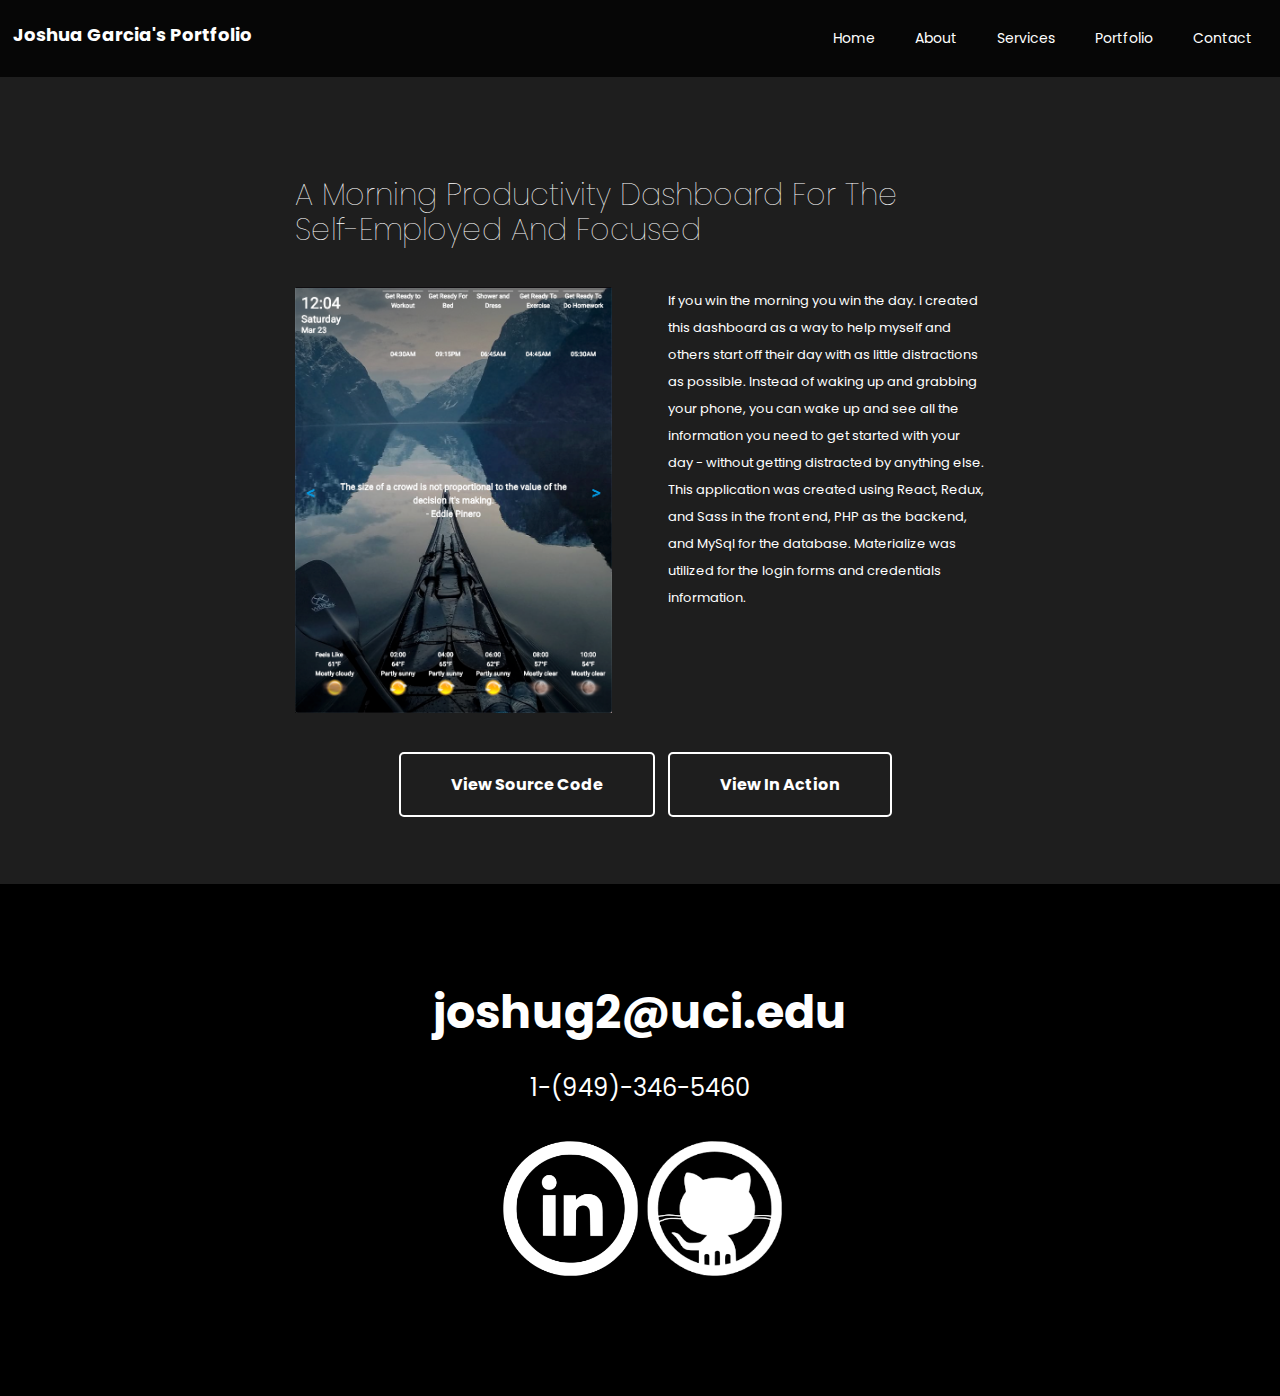
<file: dashboardDetails.html>
<!DOCTYPE HTML>
<html lang="en-US">
    <head>
        <title>Dashboard Details</title>
        <meta http-equiv="Content-Type" content="text/html; charset=UTF-8">
        <meta name="description" content="Template by CocoBasic" />
        <meta name="keywords" content="HTML, CSS, JavaScript, PHP" />
        <meta name="author" content="CocoBasic" />
        <meta name="viewport" content="width=device-width, initial-scale=1, maximum-scale=1">

        <link rel="shortcut icon" href="images/favicon.ico" />    
        <link href='http://fonts.googleapis.com/css?family=Poppins:100,200,300,400,400i,500,600,700%7CMontserrat:700' rel='stylesheet' type='text/css'>		
        <link rel="stylesheet" type="text/css"  href='style.css' />
        <link rel="stylesheet" type="text/css" href='css/added.css' />


        <!--[if lt IE 9]>
                <script src="js/html5shiv.js"></script>            
                <script src="js/respond.min.js"></script>                   
        <![endif]-->         
    </head>

    <body>

        <div class="site-wrapper">   

            <div class="doc-loader">
                <img src="images/preloader.gif" alt="Cardea">
            </div>       


            <header class="header-holder">             
                <div class="menu-wrapper center-relative relative">             
                    <h2 class='portfolio-title'><a style='color: white' href="http://joshgarcia.me">Joshua Garcia's Portfolio</a></h2>

                    <div class="toggle-holder">
                        <div id="toggle" class="">
                            <div class="first-menu-line"></div>
                            <div class="second-menu-line"></div>
                            <div class="third-menu-line"></div>
                        </div>
                    </div>

                    <div class="menu-holder">
                        <nav id="header-main-menu">
                            <ul class="main-menu sm sm-clean">
                                <li>
                                    <a href="index.html#home">Home</a>
                                </li>
                                <li>
                                    <a href="index.html#about">About</a>
                                </li>
                                <li>
                                    <a href="index.html#services">Services</a>
                                </li>
                                <li>
                                    <a href="index.html#portfolio">Portfolio</a>
                                </li>                                                             
                                <li>
                                    <a href="index.html#contact">Contact</a>
                                </li>                                
                            </ul>
                        </nav>                       
                    </div>
                    <div class="clear"></div>   
                </div>
            </header>                        



            <div id="content" class="site-content center-relative">        
                <div class="portfolio-item-wrapper center-relative">
                    <div class="portfolio-content">
                        <div class="info-text">A Morning Productivity Dashboard For The <br/> Self-Employed And Focused</div>
                        <div class="one_half"> 
                            <img src="images/project-images/dashboard.png" alt="" >
                        </div>
                        <div class="one_half last">
                            If you win the morning you win the day. I created this dashboard as a way to help myself and others start off their day with as little distractions as possible. 
                            Instead of waking up and grabbing your phone, you can wake up and see all the information you need to get started with your day - without getting distracted by anything else.
                            <br/>
                            This application was created using React, Redux, and Sass in the front end, PHP as the backend, and MySql for the database. Materialize was utilized for the login forms and credentials information.
                        </div>
                        <div class="clear"></div>
                        <div class="detail-code-button-container">
                            <a target='_blank' href="https://github.com/joshua1gd/morning_dashboard" class="button">View Source Code</a>
                            <a target='_blank' href="https://dashboard.joshgarcia.me" class="button">View In Action</a>
                        </div>
                    </div>
                </div>
            </div>

            <!-- Footer -->
            <footer class="footer">
                <div class="footer-content center-relative">
                    <div class="footer-mail">
                        <a href="mailto:joshug2@uci.edu">joshug2@uci.edu</a>
                    </div>
                    <div class="footer-number">
                        <a href="tel:949-346-5460">1-(949)-346-5460</a>
                    </div>
                    <div class="contactSocial">
                        <a target='_blank' href="https://linkedin.com/in/joshua1gd/"><img src="images/socialIcons/linkedInLogo.png"
                                alt=""></a>
                        <a target='_blank' href="https://github.com/joshua1gd/"><img src="images/socialIcons/gitHubLogo.png"
                                alt=""></a>
                    </div>
            
                    <!-- <div class="copyright-holder"> 
                                    © 2018 Cardea HTML Template by <a href="http://cocobasic.com">CocoBasic</a>
                                </div> -->
                </div>
            </footer>
            </div>

        <!--Load JavaScript-->
        <script src="js/jquery.js"></script>			                                       
        <script src="js/jquery.sticky.js"></script>			                                       
        <script src='js/imagesloaded.pkgd.js'></script>                
        <script src='js/jquery.fitvids.js'></script>                
        <script src='js/jquery.smartmenus.min.js'></script>                                 
        <script src='js/isotope.pkgd.js'></script>                                 
        <script src='js/jquery.easing.1.3.js'></script>                                                       
        <script src='js/jquery.prettyPhoto.js'></script>                                                         
        <script src='js/owl.carousel.min.js'></script>                          
        <script src='js/jquery.sticky-kit.min.js'></script>                          
        <script src='js/main.js'></script>
    </body>
</html>
</file>
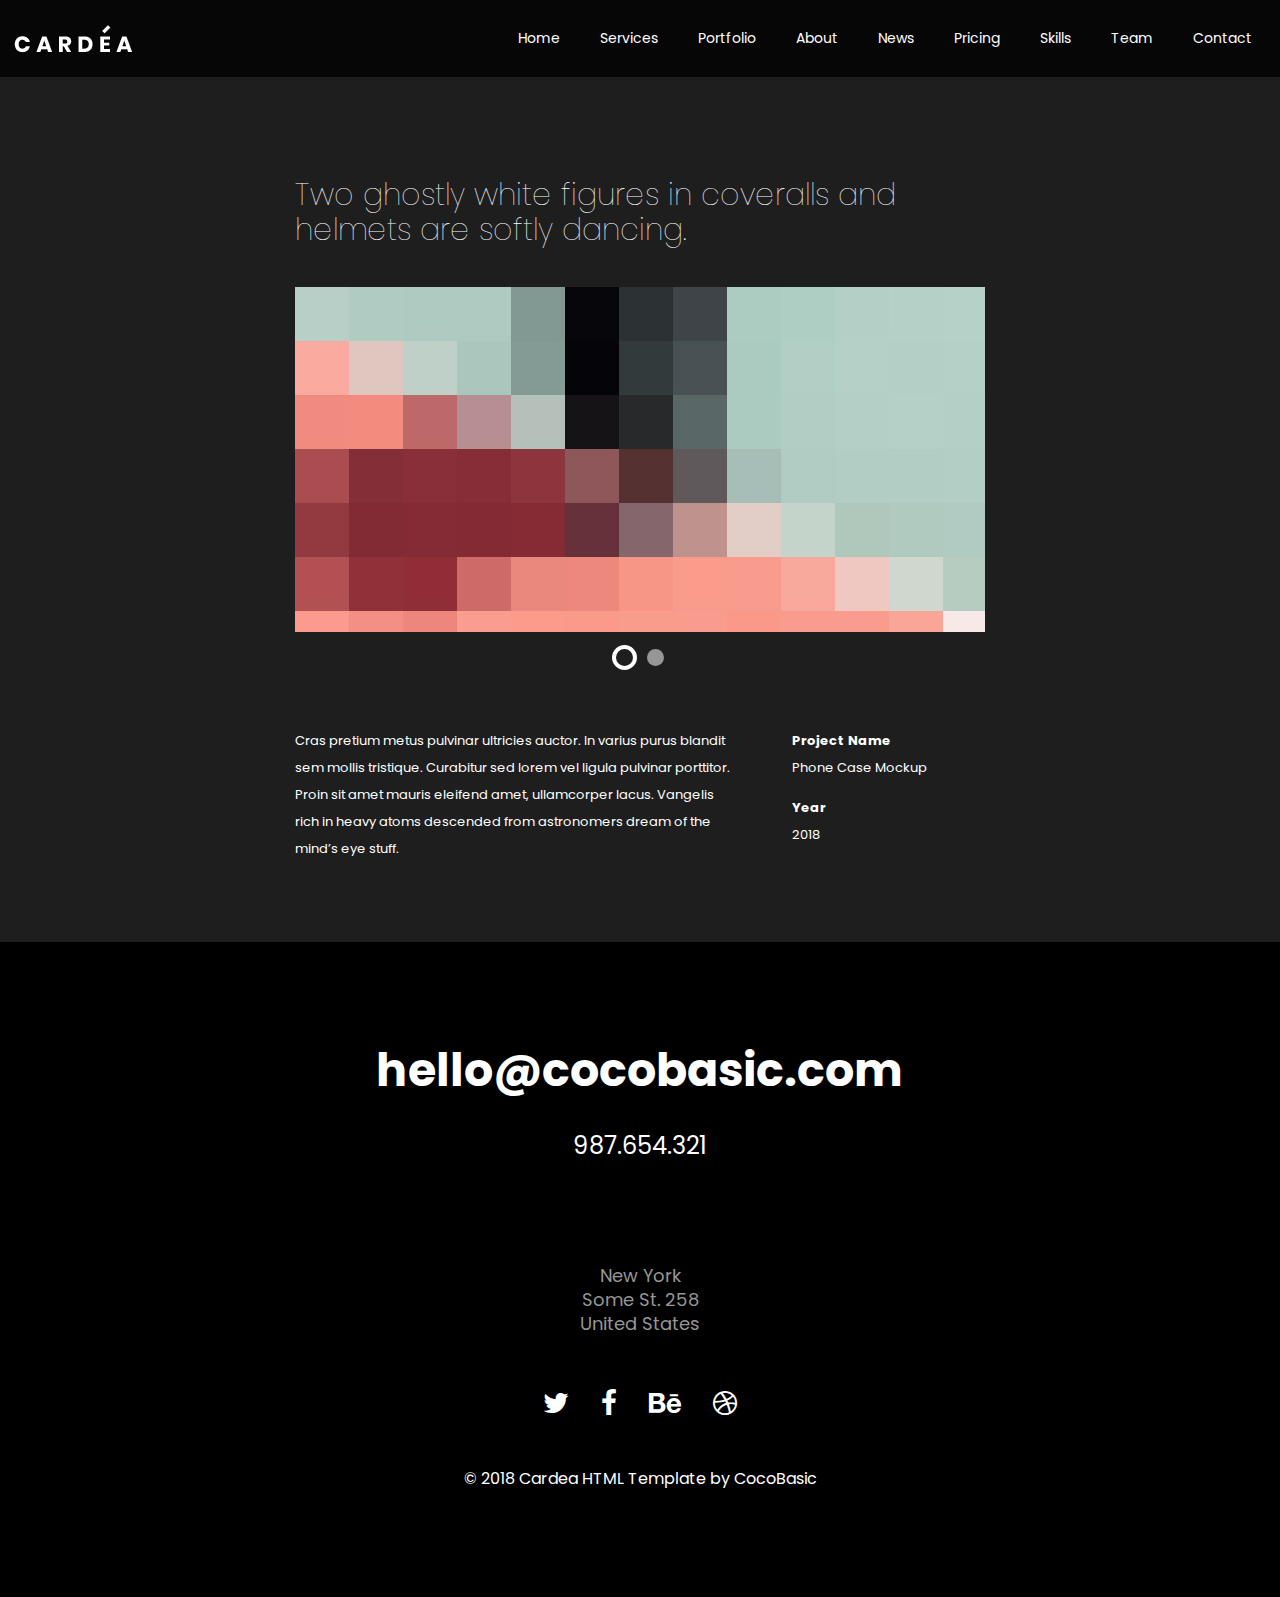
<file: portfolio-1.html>
<!DOCTYPE HTML>
<html lang="en-US">
    <head>
        <title>Cardea - One Page Html Template</title>
        <meta http-equiv="Content-Type" content="text/html; charset=UTF-8">
        <meta name="description" content="Template by CocoBasic" />
        <meta name="keywords" content="HTML, CSS, JavaScript, PHP" />
        <meta name="author" content="CocoBasic" />
        <meta name="viewport" content="width=device-width, initial-scale=1, maximum-scale=1">

        <link rel="shortcut icon" href="images/favicon.ico" />    
        <link href='http://fonts.googleapis.com/css?family=Poppins:100,200,300,400,400i,500,600,700%7CMontserrat:700' rel='stylesheet' type='text/css'>		
        <link rel="stylesheet" type="text/css"  href='style.css' />

        <!--[if lt IE 9]>
                <script src="js/html5shiv.js"></script>            
                <script src="js/respond.min.js"></script>                   
        <![endif]-->         
    </head>

    <body>

        <div class="site-wrapper">   

            <div class="doc-loader">
                <img src="images/preloader.gif" alt="Cardea">
            </div>       


            <header class="header-holder">             
                <div class="menu-wrapper center-relative relative">             
                    <div class="header-logo">
                        <a href="index.html">
                            <img src="images/logo.png" alt="Cardea">
                        </a>               
                    </div>

                    <div class="toggle-holder">
                        <div id="toggle" class="">
                            <div class="first-menu-line"></div>
                            <div class="second-menu-line"></div>
                            <div class="third-menu-line"></div>
                        </div>
                    </div>

                    <div class="menu-holder">
                        <nav id="header-main-menu">
                            <ul class="main-menu sm sm-clean">
                                <li>
                                    <a href="index.html#home">Home</a>
                                </li>
                                <li>
                                    <a href="index.html#services">Services</a>
                                </li>
                                <li>
                                    <a href="index.html#portfolio">Portfolio</a>
                                </li>                                
                                <li>
                                    <a href="index.html#about">About</a>
                                </li>
                                <li>
                                    <a href="index.html#news">News</a>
                                </li>
                                <li>
                                    <a href="index.html#pricing">Pricing</a>
                                </li>
                                <li>
                                    <a href="index.html#skills">Skills</a>
                                </li>                                
                                <li>
                                    <a href="index.html#team">Team</a>
                                </li>                                
                                <li>
                                    <a href="index.html#contact">Contact</a>
                                </li>                                
                            </ul>
                        </nav>                       
                    </div>
                    <div class="clear"></div>   
                </div>
            </header>                        



            <div id="content" class="site-content center-relative">        
                <div class="portfolio-item-wrapper center-relative">
                    <div class="portfolio-content">
                        <div class="info-text">Two ghostly white figures in coveralls and helmets are softly dancing.</div>
                        <script>
                            var slider2_speed = "2000";
                            var slider2_auto = "true";
                            var slider2_hover = "true";
                        </script>
                        <div id="slider2" class="image-slider-wrapper relative">
                            <div id="slider" class="owl-carousel owl-theme image-slider slider">
                                <div class="owl-item">
                                    <img src="images/img_12s.jpg" alt="">
                                </div>
                                <div class="owl-item">
                                    <img src="images/img_08s.jpg" alt="">
                                </div>                               
                            </div>                                                            
                        </div>

                        <div class="two_third">
                            Cras pretium metus pulvinar ultricies auctor. In varius purus blandit sem mollis tristique. Curabitur sed lorem vel ligula pulvinar porttitor. Proin sit amet mauris eleifend amet, ullamcorper lacus. Vangelis rich in heavy atoms descended from astronomers dream of the mind’s eye stuff.
                        </div>

                        <div class="one_third last ">
                            <p>
                                <strong>Project Name</strong><br>
                                Phone Case Mockup
                            </p>
                            <p>
                                <strong>Year</strong><br>
                                2018
                            </p>
                        </div>
                        <div class="clear"></div>
                    </div>                        
                </div>
            </div>


            <!-- Footer -->
            <footer class="footer">
                <div class="footer-content center-relative">
                    <div class="footer-mail">
                        <a href="mailto:hello@site.com">hello@cocobasic.com</a>
                    </div>
                    <div class="footer-number">
                        <a href="tel:987654321">987.654.321</a>
                    </div>
                    <div class="footer-info"> 
                        New York <br> 
                        Some St. 258 <br> 
                        United States
                    </div>

                    <div class="social-holder"> 
                        <a href="#">
                            <span class="fa fa-twitter"></span>
                        </a>
                        <a href="#">
                            <span class="fa fa-facebook"></span>
                        </a>
                        <a href="#">
                            <span class="fa fa-behance"></span>
                        </a>
                        <a href="#">
                            <span class="fa fa-dribbble"></span>
                        </a>
                    </div>

                    <div class="copyright-holder"> 
                        © 2018 Cardea HTML Template by <a href="http://cocobasic.com">CocoBasic</a>
                    </div>
                </div>
            </footer>
        </div>

        <!--Load JavaScript-->
        <script src="js/jquery.js"></script>			                                       
        <script src="js/jquery.sticky.js"></script>			                                       
        <script src='js/imagesloaded.pkgd.js'></script>                
        <script src='js/jquery.fitvids.js'></script>                
        <script src='js/jquery.smartmenus.min.js'></script>                                 
        <script src='js/isotope.pkgd.js'></script>                                 
        <script src='js/jquery.easing.1.3.js'></script>                                                       
        <script src='js/jquery.prettyPhoto.js'></script>                                                         
        <script src='js/owl.carousel.min.js'></script>                          
        <script src='js/jquery.sticky-kit.min.js'></script>                          
        <script src='js/main.js'></script>
    </body>
</html>
</file>
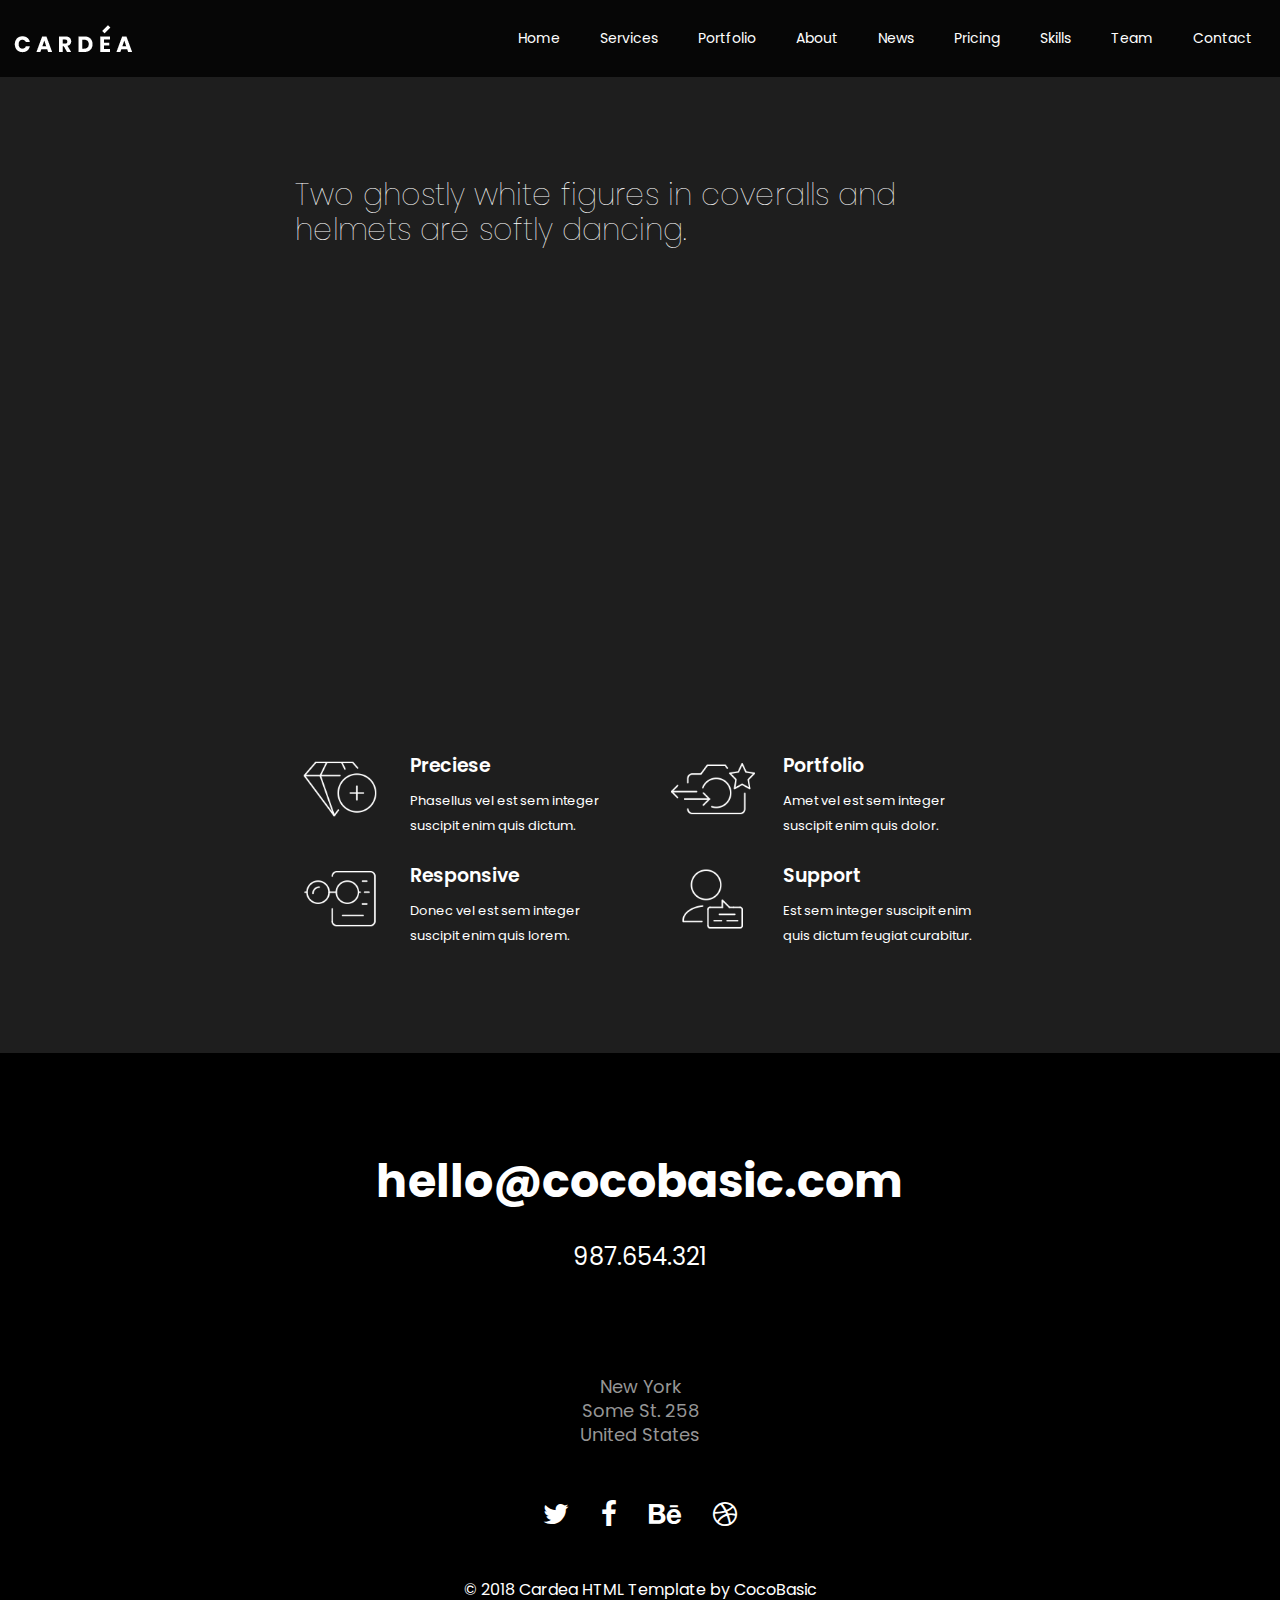
<file: portfolio-2.html>
<!DOCTYPE HTML>
<html lang="en-US">
    <head>
        <title>Cardea - One Page Html Template</title>
        <meta http-equiv="Content-Type" content="text/html; charset=UTF-8">
        <meta name="description" content="Template by CocoBasic" />
        <meta name="keywords" content="HTML, CSS, JavaScript, PHP" />
        <meta name="author" content="CocoBasic" />
        <meta name="viewport" content="width=device-width, initial-scale=1, maximum-scale=1">

        <link rel="shortcut icon" href="images/favicon.ico" />    
        <link href='http://fonts.googleapis.com/css?family=Poppins:100,200,300,400,400i,500,600,700%7CMontserrat:700' rel='stylesheet' type='text/css'>		
        <link rel="stylesheet" type="text/css"  href='style.css' />

        <!--[if lt IE 9]>
                <script src="js/html5shiv.js"></script>            
                <script src="js/respond.min.js"></script>                   
        <![endif]-->         
    </head>

    <body>

        <div class="site-wrapper">   

            <div class="doc-loader">
                <img src="images/preloader.gif" alt="Cardea">
            </div>       


            <header class="header-holder">             
                <div class="menu-wrapper center-relative relative">             
                    <div class="header-logo">
                        <a href="index.html">
                            <img src="images/logo.png" alt="Cardea">
                        </a>               
                    </div>

                    <div class="toggle-holder">
                        <div id="toggle" class="">
                            <div class="first-menu-line"></div>
                            <div class="second-menu-line"></div>
                            <div class="third-menu-line"></div>
                        </div>
                    </div>

                    <div class="menu-holder">
                        <nav id="header-main-menu">
                            <ul class="main-menu sm sm-clean">
                                <li>
                                    <a href="index.html#home">Home</a>
                                </li>
                                <li>
                                    <a href="index.html#services">Services</a>
                                </li>
                                <li>
                                    <a href="index.html#portfolio">Portfolio</a>
                                </li>                                
                                <li>
                                    <a href="index.html#about">About</a>
                                </li>
                                <li>
                                    <a href="index.html#news">News</a>
                                </li>
                                <li>
                                    <a href="index.html#pricing">Pricing</a>
                                </li>
                                <li>
                                    <a href="index.html#skills">Skills</a>
                                </li>                                
                                <li>
                                    <a href="index.html#team">Team</a>
                                </li>                                
                                <li>
                                    <a href="index.html#contact">Contact</a>
                                </li>                                
                            </ul>
                        </nav>                       
                    </div>
                    <div class="clear"></div>   
                </div>
            </header>                        



            <div id="content" class="site-content center-relative">        
                <div class="portfolio-item-wrapper center-relative">
                    <div class="portfolio-content">
                        <div class="info-text">Two ghostly white figures in coveralls and helmets are softly dancing.</div>
                        <p>
                            <iframe src="https://player.vimeo.com/video/199192931" width="640" height="360" allowfullscreen></iframe>
                        </p>
                        <p>&nbsp;</p>
                        <div class="one_half">
                            <div class="service-holder">
                                <div class="service-img"> 
                                    <img src="images/icon_preciese.png" alt="">
                                </div>
                                <div class="service-txt">
                                    <h4>Preciese</h4> 
                                    Phasellus vel est sem integer suscipit enim quis dictum.
                                </div>
                            </div>

                            <div class="service-holder">
                                <div class="service-img"> 
                                    <img src="images/icon_responsive.png" alt="">
                                </div>
                                <div class="service-txt">
                                    <h4>Responsive</h4> 
                                    Donec vel est sem integer suscipit enim quis lorem.
                                </div>
                            </div>
                        </div>

                        <div class="one_half last">
                            <div class="service-holder">
                                <div class="service-img">
                                    <img src="images/icon_portfolio.png" alt="">
                                </div>
                                <div class="service-txt">
                                    <h4>Portfolio</h4> 
                                    Amet vel est sem integer suscipit enim quis dolor.
                                </div>
                            </div>
                            <div class="service-holder">
                                <div class="service-img"> 
                                    <img src="images/icon_support.png" alt="">
                                </div>
                                <div class="service-txt">
                                    <h4>Support</h4> 
                                    Est sem integer suscipit enim quis dictum feugiat curabitur.
                                </div>
                            </div>
                        </div>
                        <div class="clear"></div>                            
                    </div>                     
                </div>
            </div>

            <!-- Footer -->
            <footer class="footer">
                <div class="footer-content center-relative">
                    <div class="footer-mail">
                        <a href="mailto:hello@site.com">hello@cocobasic.com</a>
                    </div>
                    <div class="footer-number">
                        <a href="tel:987654321">987.654.321</a>
                    </div>
                    <div class="footer-info"> 
                        New York <br> 
                        Some St. 258 <br> 
                        United States
                    </div>

                    <div class="social-holder"> 
                        <a href="#">
                            <span class="fa fa-twitter"></span>
                        </a>
                        <a href="#">
                            <span class="fa fa-facebook"></span>
                        </a>
                        <a href="#">
                            <span class="fa fa-behance"></span>
                        </a>
                        <a href="#">
                            <span class="fa fa-dribbble"></span>
                        </a>
                    </div>

                    <div class="copyright-holder"> 
                        © 2018 Cardea HTML Template by <a href="http://cocobasic.com">CocoBasic</a>
                    </div>
                </div>
            </footer>
        </div>

        <!--Load JavaScript-->
        <script src="js/jquery.js"></script>			                                       
        <script src="js/jquery.sticky.js"></script>			                                       
        <script src='js/imagesloaded.pkgd.js'></script>                
        <script src='js/jquery.fitvids.js'></script>                
        <script src='js/jquery.smartmenus.min.js'></script>                                 
        <script src='js/isotope.pkgd.js'></script>                                 
        <script src='js/jquery.easing.1.3.js'></script>                                                       
        <script src='js/jquery.prettyPhoto.js'></script>                                                         
        <script src='js/owl.carousel.min.js'></script>                          
        <script src='js/jquery.sticky-kit.min.js'></script>                          
        <script src='js/main.js'></script>
    </body>
</html>
</file>
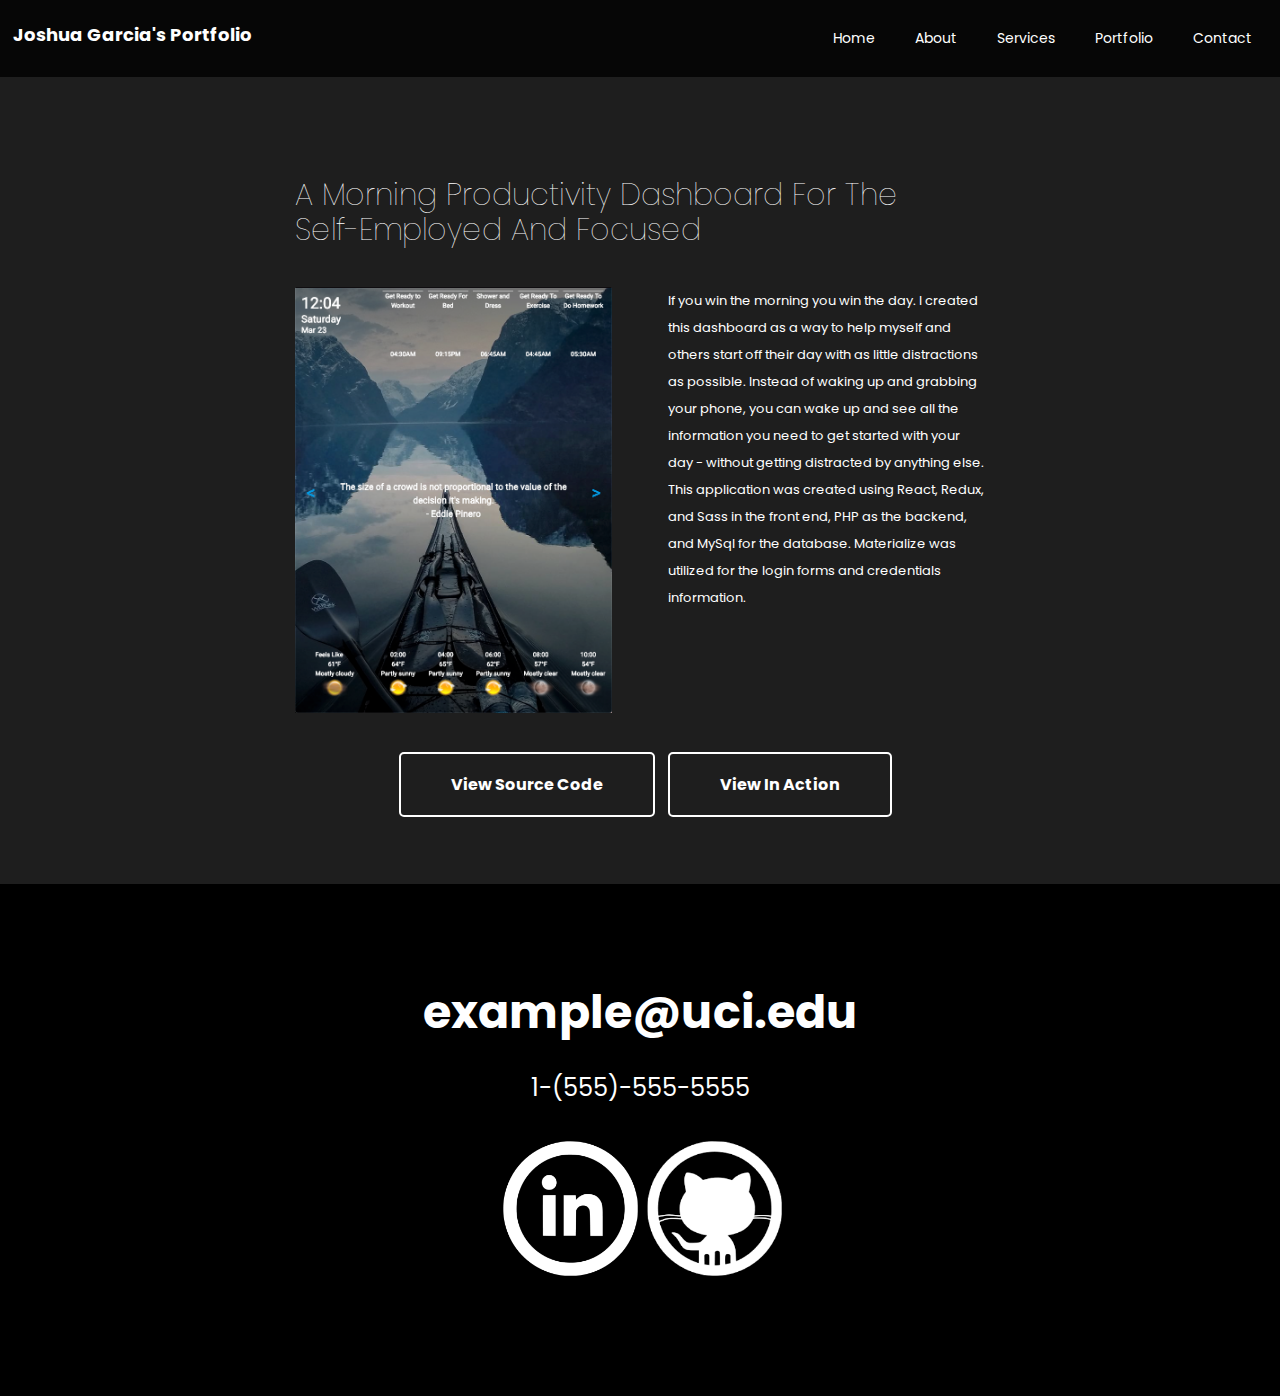
<file: prjDetailTemplate.html>
<!DOCTYPE HTML>
<html lang="en-US">
    <head>
        <title>Dashboard Details</title>
        <meta http-equiv="Content-Type" content="text/html; charset=UTF-8">
        <meta name="description" content="Template by CocoBasic" />
        <meta name="keywords" content="HTML, CSS, JavaScript, PHP" />
        <meta name="author" content="CocoBasic" />
        <meta name="viewport" content="width=device-width, initial-scale=1, maximum-scale=1">

        <link rel="shortcut icon" href="images/favicon.ico" />    
        <link href='http://fonts.googleapis.com/css?family=Poppins:100,200,300,400,400i,500,600,700%7CMontserrat:700' rel='stylesheet' type='text/css'>		
        <link rel="stylesheet" type="text/css"  href='style.css' />
        <link rel="stylesheet" type="text/css" href='css/added.css' />


        <!--[if lt IE 9]>
                <script src="js/html5shiv.js"></script>            
                <script src="js/respond.min.js"></script>                   
        <![endif]-->         
    </head>

    <body>

        <div class="site-wrapper">   

            <div class="doc-loader">
                <img src="images/preloader.gif" alt="Cardea">
            </div>       


            <header class="header-holder">             
                <div class="menu-wrapper center-relative relative">             
                    <h2 class='portfolio-title'><a style='color: white' href="http://joshgarcia.me">Joshua Garcia's Portfolio</a></h2>

                    <div class="toggle-holder">
                        <div id="toggle" class="">
                            <div class="first-menu-line"></div>
                            <div class="second-menu-line"></div>
                            <div class="third-menu-line"></div>
                        </div>
                    </div>

                    <div class="menu-holder">
                        <nav id="header-main-menu">
                            <ul class="main-menu sm sm-clean">
                                <li>
                                    <a href="index.html#home">Home</a>
                                </li>
                                <li>
                                    <a href="index.html#about">About</a>
                                </li>
                                <li>
                                    <a href="index.html#services">Services</a>
                                </li>
                                <li>
                                    <a href="index.html#portfolio">Portfolio</a>
                                </li>                                                             
                                <li>
                                    <a href="index.html#contact">Contact</a>
                                </li>                                
                            </ul>
                        </nav>                       
                    </div>
                    <div class="clear"></div>   
                </div>
            </header>                        



            <div id="content" class="site-content center-relative">        
                <div class="portfolio-item-wrapper center-relative">
                    <div class="portfolio-content">
                        <div class="info-text">A Morning Productivity Dashboard For The <br/> Self-Employed And Focused</div>
                        <div class="one_half"> 
                            <img src="images/project-images/dashboard.png" alt="" >
                        </div>
                        <div class="one_half last">
                            If you win the morning you win the day. I created this dashboard as a way to help myself and others start off their day with as little distractions as possible. 
                            Instead of waking up and grabbing your phone, you can wake up and see all the information you need to get started with your day - without getting distracted by anything else.
                            <br/>
                            This application was created using React, Redux, and Sass in the front end, PHP as the backend, and MySql for the database. Materialize was utilized for the login forms and credentials information.
                        </div>
                        <div class="clear"></div>
                        <div class="detail-code-button-container">
                            <a href="#" class="button">View Source Code</a>
                            <a target='_blank' href="https://dashboard.joshgarcia.me" class="button">View In Action</a>
                        </div>
                    </div>
                </div>
            </div>

            <!-- Footer -->
            <footer class="footer">
                <div class="footer-content center-relative">
                    <div class="footer-mail">
                        <a href="mailto:example@uci.edu">example@uci.edu</a>
                    </div>
                    <div class="footer-number">
                        <a href="tel:55555555555">1-(555)-555-5555</a>
                    </div>
                    <div class="contactSocial">
                        <a target='_blank' href="https://linkedin.com/in/joshua1gd/"><img src="images/socialIcons/linkedInLogo.png"
                                alt=""></a>
                        <a target='_blank' href="https://github.com/joshua1gd/"><img src="images/socialIcons/gitHubLogo.png"
                                alt=""></a>
                    </div>
            
                    <!-- <div class="copyright-holder"> 
                                    © 2018 Cardea HTML Template by <a href="http://cocobasic.com">CocoBasic</a>
                                </div> -->
                </div>
            </footer>
            </div>

        <!--Load JavaScript-->
        <script src="js/jquery.js"></script>			                                       
        <script src="js/jquery.sticky.js"></script>			                                       
        <script src='js/imagesloaded.pkgd.js'></script>                
        <script src='js/jquery.fitvids.js'></script>                
        <script src='js/jquery.smartmenus.min.js'></script>                                 
        <script src='js/isotope.pkgd.js'></script>                                 
        <script src='js/jquery.easing.1.3.js'></script>                                                       
        <script src='js/jquery.prettyPhoto.js'></script>                                                         
        <script src='js/owl.carousel.min.js'></script>                          
        <script src='js/jquery.sticky-kit.min.js'></script>                          
        <script src='js/main.js'></script>
    </body>
</html>
</file>
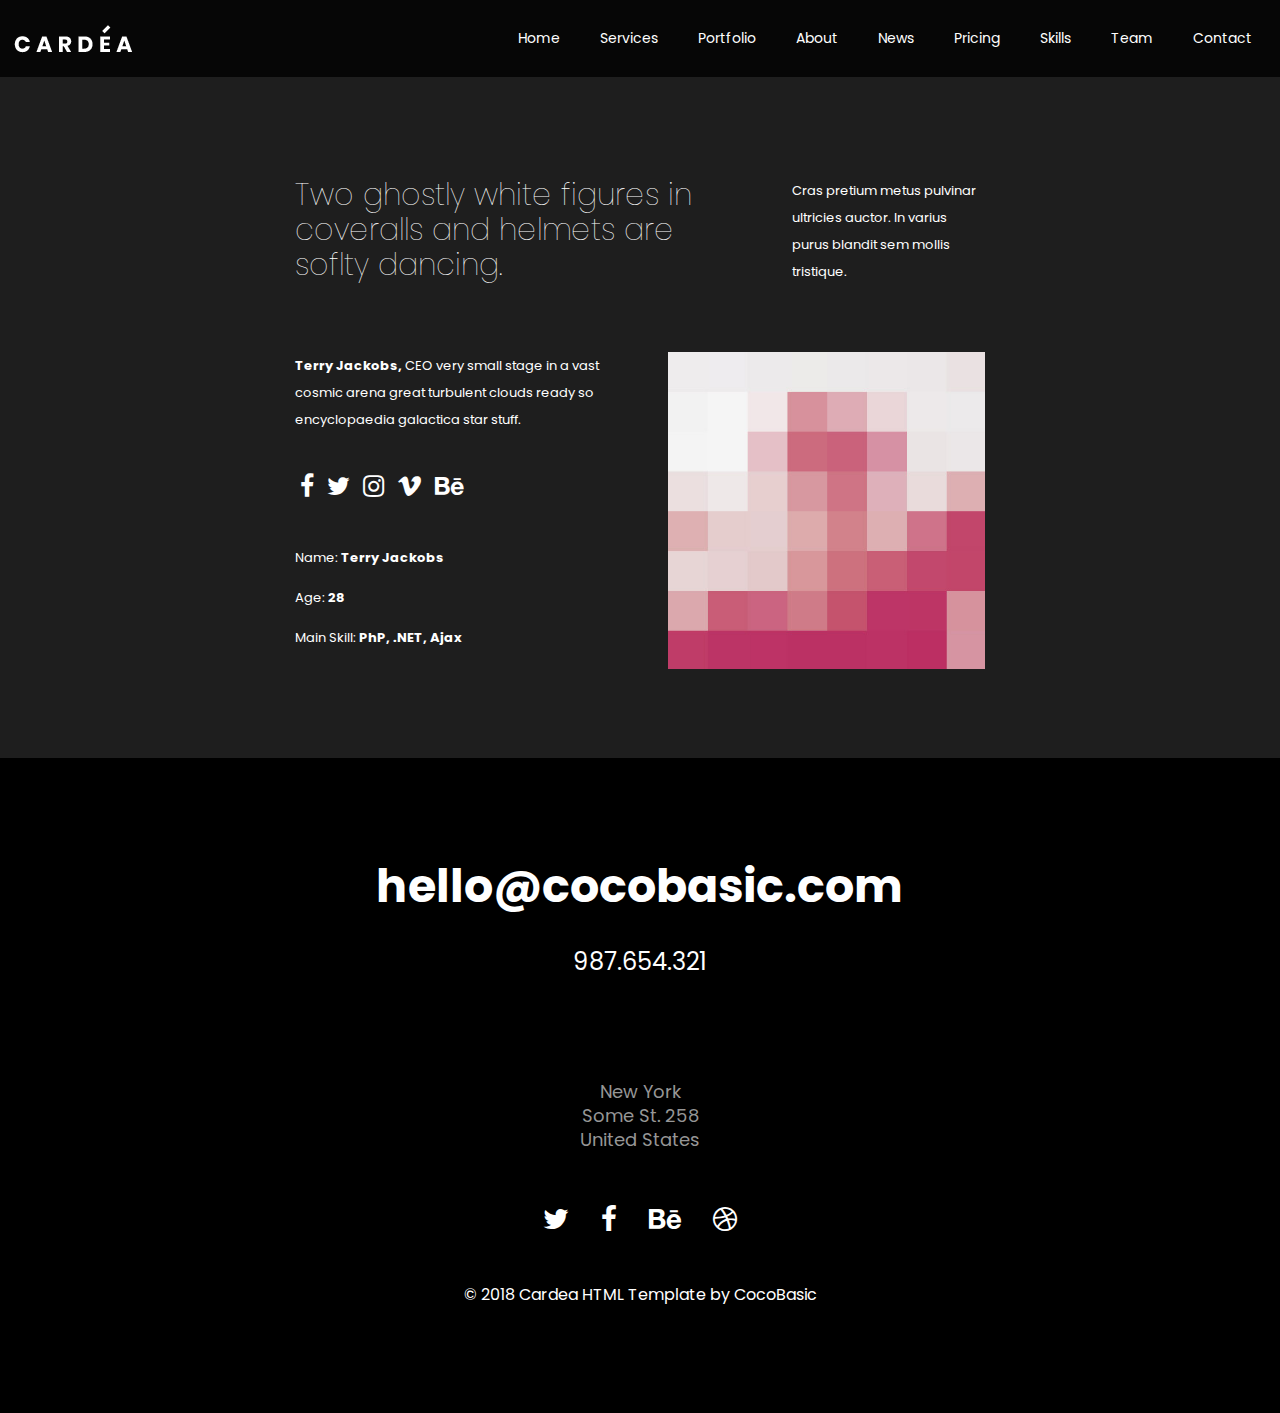
<file: team-1.html>
<!DOCTYPE HTML>
<html lang="en-US">
    <head>
        <title>Cardea - One Page Html Template</title>
        <meta http-equiv="Content-Type" content="text/html; charset=UTF-8">
        <meta name="description" content="Template by CocoBasic" />
        <meta name="keywords" content="HTML, CSS, JavaScript, PHP" />
        <meta name="author" content="CocoBasic" />
        <meta name="viewport" content="width=device-width, initial-scale=1, maximum-scale=1">

        <link rel="shortcut icon" href="images/favicon.ico" />    
        <link href='http://fonts.googleapis.com/css?family=Poppins:100,200,300,400,400i,500,600,700%7CMontserrat:700' rel='stylesheet' type='text/css'>		
        <link rel="stylesheet" type="text/css"  href='style.css' />

        <!--[if lt IE 9]>
                <script src="js/html5shiv.js"></script>            
                <script src="js/respond.min.js"></script>                   
        <![endif]-->         
    </head>

    <body>

        <div class="site-wrapper">   

            <div class="doc-loader">
                <img src="images/preloader.gif" alt="Cardea">
            </div>       


            <header class="header-holder">             
                <div class="menu-wrapper center-relative relative">             
                    <div class="header-logo">
                        <a href="index.html">
                            <img src="images/logo.png" alt="Cardea">
                        </a>               
                    </div>

                    <div class="toggle-holder">
                        <div id="toggle" class="">
                            <div class="first-menu-line"></div>
                            <div class="second-menu-line"></div>
                            <div class="third-menu-line"></div>
                        </div>
                    </div>

                    <div class="menu-holder">
                        <nav id="header-main-menu">
                            <ul class="main-menu sm sm-clean">
                                <li>
                                    <a href="index.html#home">Home</a>
                                </li>
                                <li>
                                    <a href="index.html#services">Services</a>
                                </li>
                                <li>
                                    <a href="index.html#portfolio">Portfolio</a>
                                </li>                                
                                <li>
                                    <a href="index.html#about">About</a>
                                </li>
                                <li>
                                    <a href="index.html#news">News</a>
                                </li>
                                <li>
                                    <a href="index.html#pricing">Pricing</a>
                                </li>
                                <li>
                                    <a href="index.html#skills">Skills</a>
                                </li>                                
                                <li>
                                    <a href="index.html#team">Team</a>
                                </li>                                
                                <li>
                                    <a href="index.html#contact">Contact</a>
                                </li>                                
                            </ul>
                        </nav>                       
                    </div>
                    <div class="clear"></div>   
                </div>
            </header>                        



            <div id="content" class="site-content center-relative">        
                <div class="member-item-wrapper center-relative">
                    <div class="member-content">

                        <div class="two_third">
                            <div class="info-text">
                                Two ghostly white figures in coveralls and helmets are soflty dancing.
                            </div>                               
                        </div>

                        <div class="one_third last">
                            Cras pretium metus pulvinar ultricies auctor. In varius purus blandit sem mollis tristique.
                        </div>
                        <div class="clear"></div>

                        <div class="one_half"> 
                            <strong>Terry Jackobs,</strong> 
                            CEO very small stage in a vast cosmic arena great turbulent clouds ready so encyclopaedia galactica star stuff.
                            <p>&nbsp;</p>

                            <div class="social">
                                <a href="#" target="_blank">
                                    <i class="fa fa-facebook"></i>
                                </a>
                            </div>

                            <div class="social">
                                <a href="#" target="_blank">
                                    <i class="fa fa-twitter"></i>
                                </a>
                            </div>

                            <div class="social">
                                <a href="#" target="_blank">
                                    <i class="fa fa-instagram"></i>
                                </a>
                            </div>

                            <div class="social">
                                <a href="#" target="_blank">
                                    <i class="fa fa-vimeo"></i>
                                </a>
                            </div>

                            <div class="social">
                                <a href="#" target="_blank">
                                    <i class="fa fa-behance"></i>
                                </a>
                            </div>

                            <p>&nbsp;</p>

                            <p>Name: <strong>Terry Jackobs</strong></p>
                            <p>Age: <strong>28</strong></p>
                            <p>Main Skill: <strong>PhP, .NET, Ajax</strong></p>
                        </div>

                        <div class="one_half last"> 
                            <img src="images/team_01_large.jpg" alt="" >
                        </div>
                        <div class="clear"></div>                           
                    </div>
                </div>
            </div>

            <!-- Footer -->
            <footer class="footer">
                <div class="footer-content center-relative">
                    <div class="footer-mail">
                        <a href="mailto:hello@site.com">hello@cocobasic.com</a>
                    </div>
                    <div class="footer-number">
                        <a href="tel:987654321">987.654.321</a>
                    </div>
                    <div class="footer-info"> 
                        New York <br> 
                        Some St. 258 <br> 
                        United States
                    </div>

                    <div class="social-holder"> 
                        <a href="#">
                            <span class="fa fa-twitter"></span>
                        </a>
                        <a href="#">
                            <span class="fa fa-facebook"></span>
                        </a>
                        <a href="#">
                            <span class="fa fa-behance"></span>
                        </a>
                        <a href="#">
                            <span class="fa fa-dribbble"></span>
                        </a>
                    </div>

                    <div class="copyright-holder"> 
                        © 2018 Cardea HTML Template by <a href="http://cocobasic.com">CocoBasic</a>
                    </div>
                </div>
            </footer>
        </div>

        <!--Load JavaScript-->
        <script src="js/jquery.js"></script>			                                       
        <script src="js/jquery.sticky.js"></script>			                                       
        <script src='js/imagesloaded.pkgd.js'></script>                
        <script src='js/jquery.fitvids.js'></script>                
        <script src='js/jquery.smartmenus.min.js'></script>                                 
        <script src='js/isotope.pkgd.js'></script>                                 
        <script src='js/jquery.easing.1.3.js'></script>                                                       
        <script src='js/jquery.prettyPhoto.js'></script>                                                         
        <script src='js/owl.carousel.min.js'></script>                          
        <script src='js/jquery.sticky-kit.min.js'></script>                          
        <script src='js/main.js'></script>
    </body>
</html>
</file>
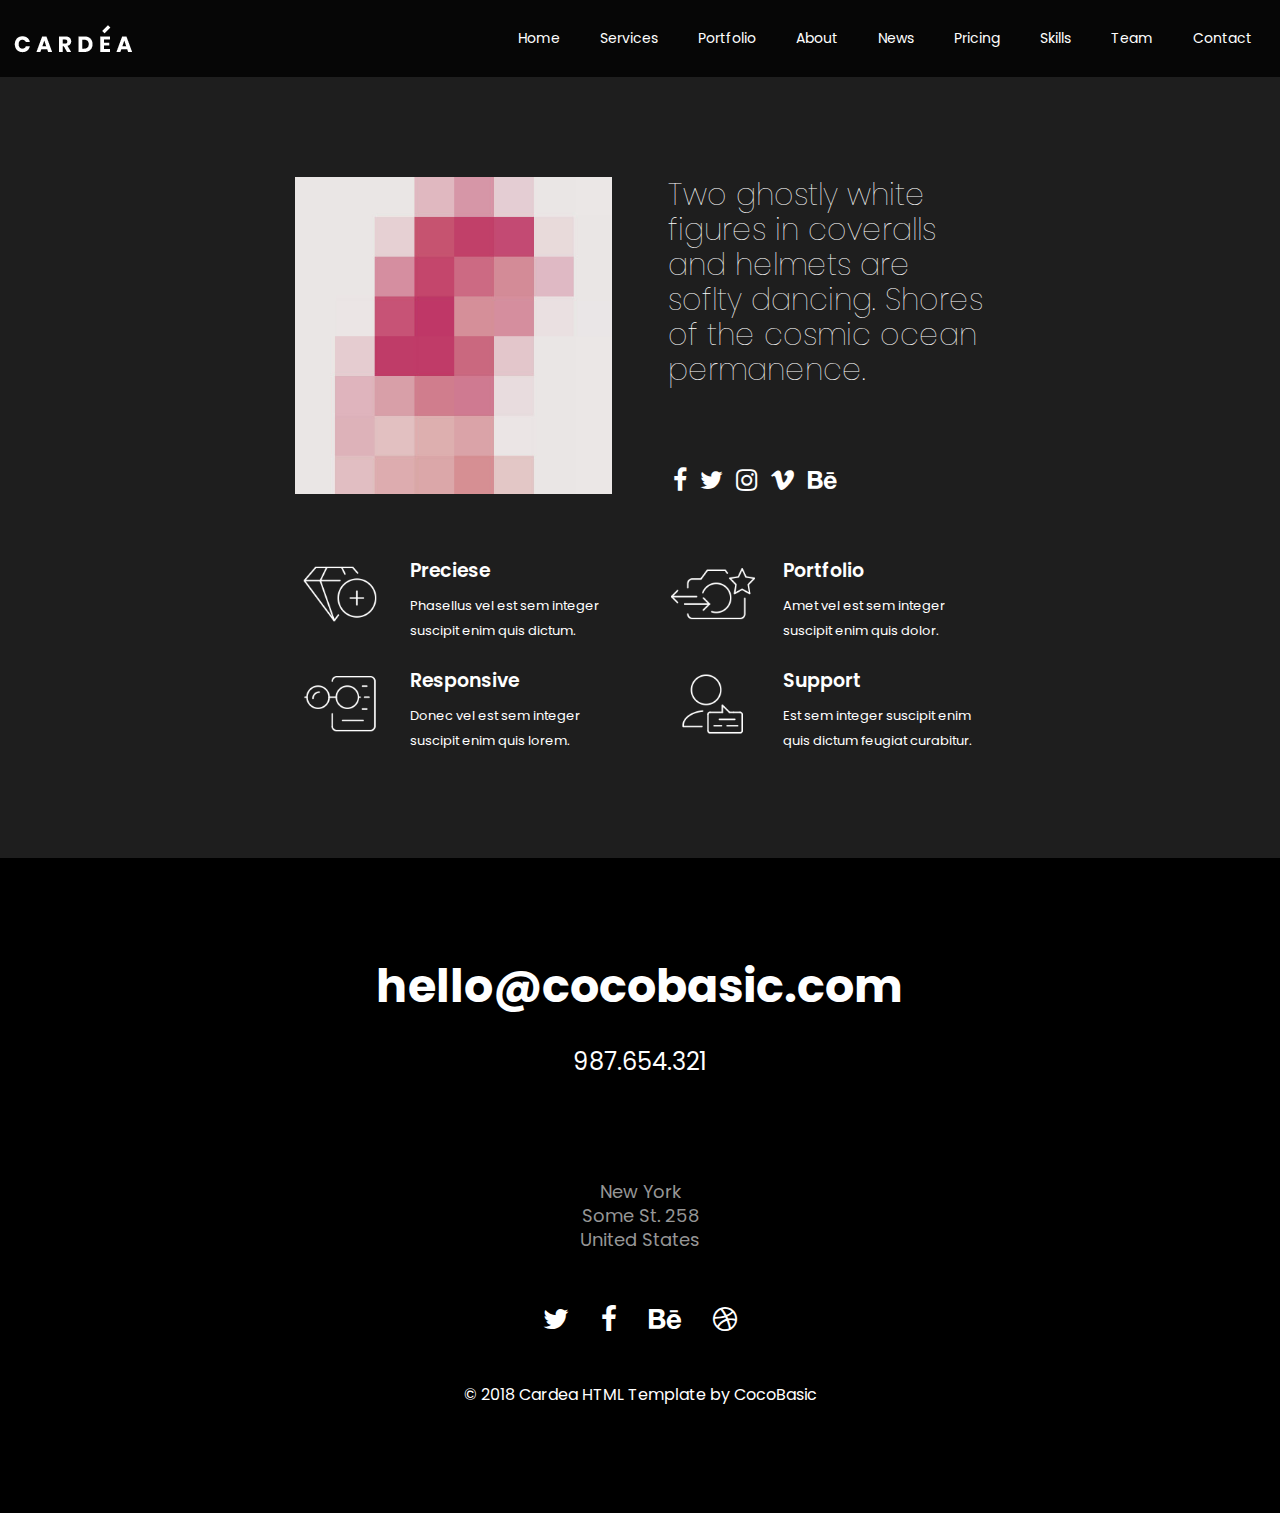
<file: team-2.html>
<!DOCTYPE HTML>
<html lang="en-US">
    <head>
        <title>Cardea - One Page Html Template</title>
        <meta http-equiv="Content-Type" content="text/html; charset=UTF-8">
        <meta name="description" content="Template by CocoBasic" />
        <meta name="keywords" content="HTML, CSS, JavaScript, PHP" />
        <meta name="author" content="CocoBasic" />
        <meta name="viewport" content="width=device-width, initial-scale=1, maximum-scale=1">

        <link rel="shortcut icon" href="images/favicon.ico" />    
        <link href='http://fonts.googleapis.com/css?family=Poppins:100,200,300,400,400i,500,600,700%7CMontserrat:700' rel='stylesheet' type='text/css'>		
        <link rel="stylesheet" type="text/css"  href='style.css' />

        <!--[if lt IE 9]>
                <script src="js/html5shiv.js"></script>            
                <script src="js/respond.min.js"></script>                   
        <![endif]-->         
    </head>

    <body>

        <div class="site-wrapper">   

            <div class="doc-loader">
                <img src="images/preloader.gif" alt="Cardea">
            </div>       


            <header class="header-holder">             
                <div class="menu-wrapper center-relative relative">             
                    <div class="header-logo">
                        <a href="index.html">
                            <img src="images/logo.png" alt="Cardea">
                        </a>               
                    </div>

                    <div class="toggle-holder">
                        <div id="toggle" class="">
                            <div class="first-menu-line"></div>
                            <div class="second-menu-line"></div>
                            <div class="third-menu-line"></div>
                        </div>
                    </div>

                    <div class="menu-holder">
                        <nav id="header-main-menu">
                            <ul class="main-menu sm sm-clean">
                                <li>
                                    <a href="index.html#home">Home</a>
                                </li>
                                <li>
                                    <a href="index.html#services">Services</a>
                                </li>
                                <li>
                                    <a href="index.html#portfolio">Portfolio</a>
                                </li>                                
                                <li>
                                    <a href="index.html#about">About</a>
                                </li>
                                <li>
                                    <a href="index.html#news">News</a>
                                </li>
                                <li>
                                    <a href="index.html#pricing">Pricing</a>
                                </li>
                                <li>
                                    <a href="index.html#skills">Skills</a>
                                </li>                                
                                <li>
                                    <a href="index.html#team">Team</a>
                                </li>                                
                                <li>
                                    <a href="index.html#contact">Contact</a>
                                </li>                                
                            </ul>
                        </nav>                       
                    </div>
                    <div class="clear"></div>   
                </div>
            </header>                        



            <div id="content" class="site-content center-relative">        
                <div class="member-item-wrapper center-relative">
                    <div class="member-content">
                        <div class="one_half"> 
                            <img src="images/team_02_large.jpg" alt="" >
                        </div>
                        <div class="one_half last">
                            <div class="info-text">
                                Two ghostly white figures in coveralls and helmets are soflty dancing. Shores of the cosmic ocean permanence.
                            </div>

                            <p>&nbsp;</p>

                            <div class="social">
                                <a href="#" target="_blank">
                                    <i class="fa fa-facebook"></i>
                                </a>
                            </div>

                            <div class="social">
                                <a href="#" target="_blank">
                                    <i class="fa fa-twitter"></i>
                                </a>
                            </div>

                            <div class="social">
                                <a href="#" target="_blank">
                                    <i class="fa fa-instagram"></i>
                                </a>
                            </div>

                            <div class="social">
                                <a href="#" target="_blank">
                                    <i class="fa fa-vimeo"></i>
                                </a>
                            </div>

                            <div class="social">
                                <a href="#" target="_blank">
                                    <i class="fa fa-behance"></i>
                                </a>
                            </div>
                        </div>
                        <div class="clear"></div>

                        <div class="one_half">

                            <div class="service-holder">
                                <div class="service-img"> 
                                    <img src="images/icon_preciese.png" alt="">
                                </div>
                                <div class="service-txt">
                                    <h4>Preciese</h4> 
                                    Phasellus vel est sem integer suscipit enim quis dictum.
                                </div>
                            </div>

                            <div class="service-holder">
                                <div class="service-img"> 
                                    <img src="images/icon_responsive.png" alt="">
                                </div>
                                <div class="service-txt">
                                    <h4>Responsive</h4> 
                                    Donec vel est sem integer suscipit enim quis lorem.
                                </div>
                            </div>
                        </div>


                        <div class="one_half last">

                            <div class="service-holder">
                                <div class="service-img"> 
                                    <img src="images/icon_portfolio.png" alt="">
                                </div>
                                <div class="service-txt">
                                    <h4>Portfolio</h4> 
                                    Amet vel est sem integer suscipit enim quis dolor.
                                </div>
                            </div>

                            <div class="service-holder">
                                <div class="service-img"> 
                                    <img src="images/icon_support.png" alt="">
                                </div>
                                <div class="service-txt">
                                    <h4>Support</h4> 
                                    Est sem integer suscipit enim quis dictum feugiat curabitur.
                                </div>
                            </div>
                        </div>
                        <div class="clear"></div>                            
                    </div>
                </div>
            </div>

            <!-- Footer -->
            <footer class="footer">
                <div class="footer-content center-relative">
                    <div class="footer-mail">
                        <a href="mailto:hello@site.com">hello@cocobasic.com</a>
                    </div>
                    <div class="footer-number">
                        <a href="tel:987654321">987.654.321</a>
                    </div>
                    <div class="footer-info"> 
                        New York <br> 
                        Some St. 258 <br> 
                        United States
                    </div>

                    <div class="social-holder"> 
                        <a href="#">
                            <span class="fa fa-twitter"></span>
                        </a>
                        <a href="#">
                            <span class="fa fa-facebook"></span>
                        </a>
                        <a href="#">
                            <span class="fa fa-behance"></span>
                        </a>
                        <a href="#">
                            <span class="fa fa-dribbble"></span>
                        </a>
                    </div>

                    <div class="copyright-holder"> 
                        © 2018 Cardea HTML Template by <a href="http://cocobasic.com">CocoBasic</a>
                    </div>
                </div>
            </footer>
        </div>

        <!--Load JavaScript-->
        <script src="js/jquery.js"></script>			                                       
        <script src="js/jquery.sticky.js"></script>			                                       
        <script src='js/imagesloaded.pkgd.js'></script>                
        <script src='js/jquery.fitvids.js'></script>                
        <script src='js/jquery.smartmenus.min.js'></script>                                 
        <script src='js/isotope.pkgd.js'></script>                                 
        <script src='js/jquery.easing.1.3.js'></script>                                                       
        <script src='js/jquery.prettyPhoto.js'></script>                                                         
        <script src='js/owl.carousel.min.js'></script>                          
        <script src='js/jquery.sticky-kit.min.js'></script>                          
        <script src='js/main.js'></script>
    </body>
</html>
</file>
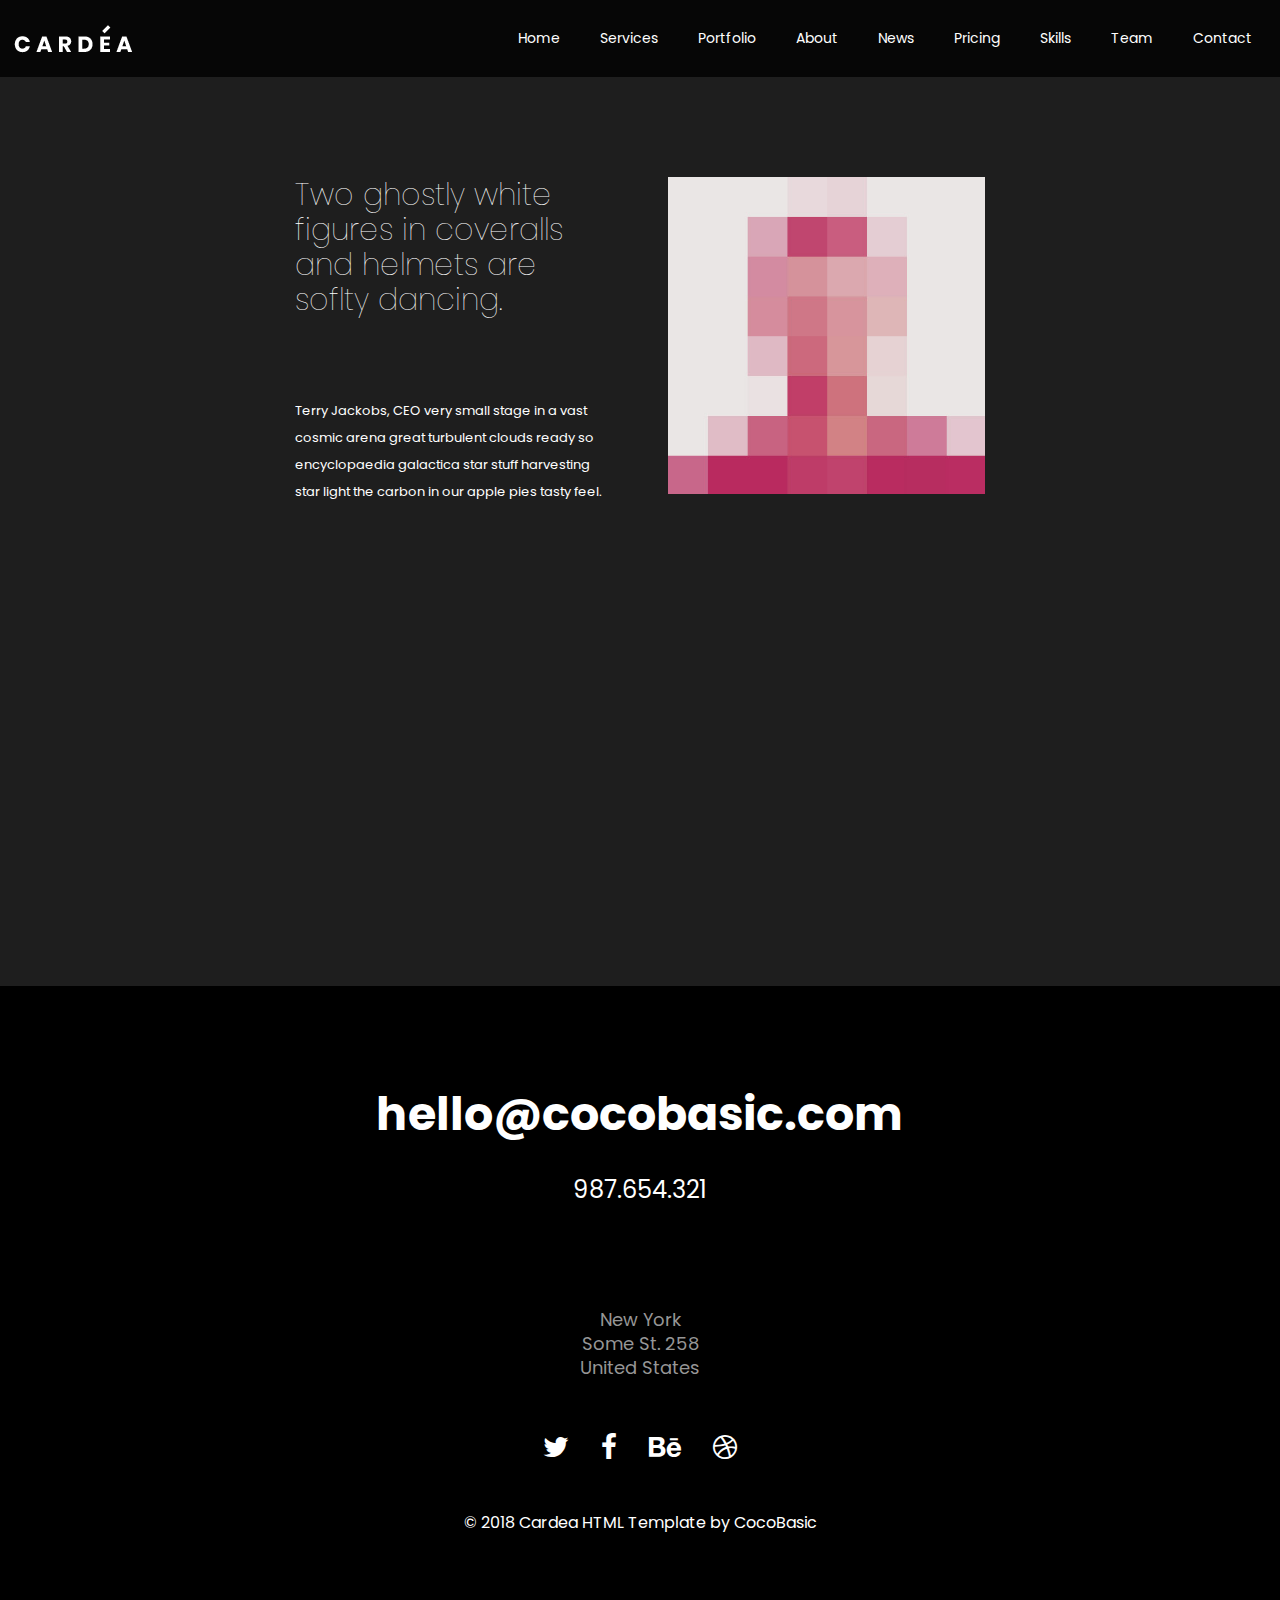
<file: team-3.html>
<!DOCTYPE HTML>
<html lang="en-US">
    <head>
        <title>Cardea - One Page Html Template</title>
        <meta http-equiv="Content-Type" content="text/html; charset=UTF-8">
        <meta name="description" content="Template by CocoBasic" />
        <meta name="keywords" content="HTML, CSS, JavaScript, PHP" />
        <meta name="author" content="CocoBasic" />
        <meta name="viewport" content="width=device-width, initial-scale=1, maximum-scale=1">

        <link rel="shortcut icon" href="images/favicon.ico" />    
        <link href='http://fonts.googleapis.com/css?family=Poppins:100,200,300,400,400i,500,600,700%7CMontserrat:700' rel='stylesheet' type='text/css'>		
        <link rel="stylesheet" type="text/css"  href='style.css' />

        <!--[if lt IE 9]>
                <script src="js/html5shiv.js"></script>            
                <script src="js/respond.min.js"></script>                   
        <![endif]-->         
    </head>

    <body>

        <div class="site-wrapper">   

            <div class="doc-loader">
                <img src="images/preloader.gif" alt="Cardea">
            </div>       


            <header class="header-holder">             
                <div class="menu-wrapper center-relative relative">             
                    <div class="header-logo">
                        <a href="index.html">
                            <img src="images/logo.png" alt="Cardea">
                        </a>               
                    </div>

                    <div class="toggle-holder">
                        <div id="toggle" class="">
                            <div class="first-menu-line"></div>
                            <div class="second-menu-line"></div>
                            <div class="third-menu-line"></div>
                        </div>
                    </div>

                    <div class="menu-holder">
                        <nav id="header-main-menu">
                            <ul class="main-menu sm sm-clean">
                                <li>
                                    <a href="index.html#home">Home</a>
                                </li>
                                <li>
                                    <a href="index.html#services">Services</a>
                                </li>
                                <li>
                                    <a href="index.html#portfolio">Portfolio</a>
                                </li>                                
                                <li>
                                    <a href="index.html#about">About</a>
                                </li>
                                <li>
                                    <a href="index.html#news">News</a>
                                </li>
                                <li>
                                    <a href="index.html#pricing">Pricing</a>
                                </li>
                                <li>
                                    <a href="index.html#skills">Skills</a>
                                </li>                                
                                <li>
                                    <a href="index.html#team">Team</a>
                                </li>                                
                                <li>
                                    <a href="index.html#contact">Contact</a>
                                </li>                                
                            </ul>
                        </nav>                       
                    </div>
                    <div class="clear"></div>   
                </div>
            </header>                        



            <div id="content" class="site-content center-relative">        
                <div class="member-item-wrapper center-relative">
                    <div class="member-content">

                        <div class="one_half">
                            <div class="info-text">
                                Two ghostly white figures in coveralls and helmets are soflty dancing.
                            </div>

                            <p>&nbsp;</p>
                            <p>
                                Terry Jackobs, CEO very small stage in a vast cosmic arena great turbulent clouds ready so encyclopaedia galactica star stuff harvesting star light the carbon in our apple pies tasty feel.
                            </p>
                        </div>

                        <div class="one_half last">
                            <img src="images/team_03_large.jpg" alt="" >
                        </div>
                        <div class="clear"></div>
                        <p>
                            <iframe src="https://player.vimeo.com/video/199192931" width="1070" height="602" allowfullscreen=""></iframe>
                        </p>  
                    </div>
                </div>
            </div>

            <!-- Footer -->
            <footer class="footer">
                <div class="footer-content center-relative">
                    <div class="footer-mail">
                        <a href="mailto:hello@site.com">hello@cocobasic.com</a>
                    </div>
                    <div class="footer-number">
                        <a href="tel:987654321">987.654.321</a>
                    </div>
                    <div class="footer-info"> 
                        New York <br> 
                        Some St. 258 <br> 
                        United States
                    </div>

                    <div class="social-holder"> 
                        <a href="#">
                            <span class="fa fa-twitter"></span>
                        </a>
                        <a href="#">
                            <span class="fa fa-facebook"></span>
                        </a>
                        <a href="#">
                            <span class="fa fa-behance"></span>
                        </a>
                        <a href="#">
                            <span class="fa fa-dribbble"></span>
                        </a>
                    </div>

                    <div class="copyright-holder"> 
                        © 2018 Cardea HTML Template by <a href="http://cocobasic.com">CocoBasic</a>
                    </div>
                </div>
            </footer>
        </div>

        <!--Load JavaScript-->
        <script src="js/jquery.js"></script>			                                       
        <script src="js/jquery.sticky.js"></script>			                                       
        <script src='js/imagesloaded.pkgd.js'></script>                
        <script src='js/jquery.fitvids.js'></script>                
        <script src='js/jquery.smartmenus.min.js'></script>                                 
        <script src='js/isotope.pkgd.js'></script>                                 
        <script src='js/jquery.easing.1.3.js'></script>                                                       
        <script src='js/jquery.prettyPhoto.js'></script>                                                         
        <script src='js/owl.carousel.min.js'></script>                          
        <script src='js/jquery.sticky-kit.min.js'></script>                          
        <script src='js/main.js'></script>
    </body>
</html>
</file>
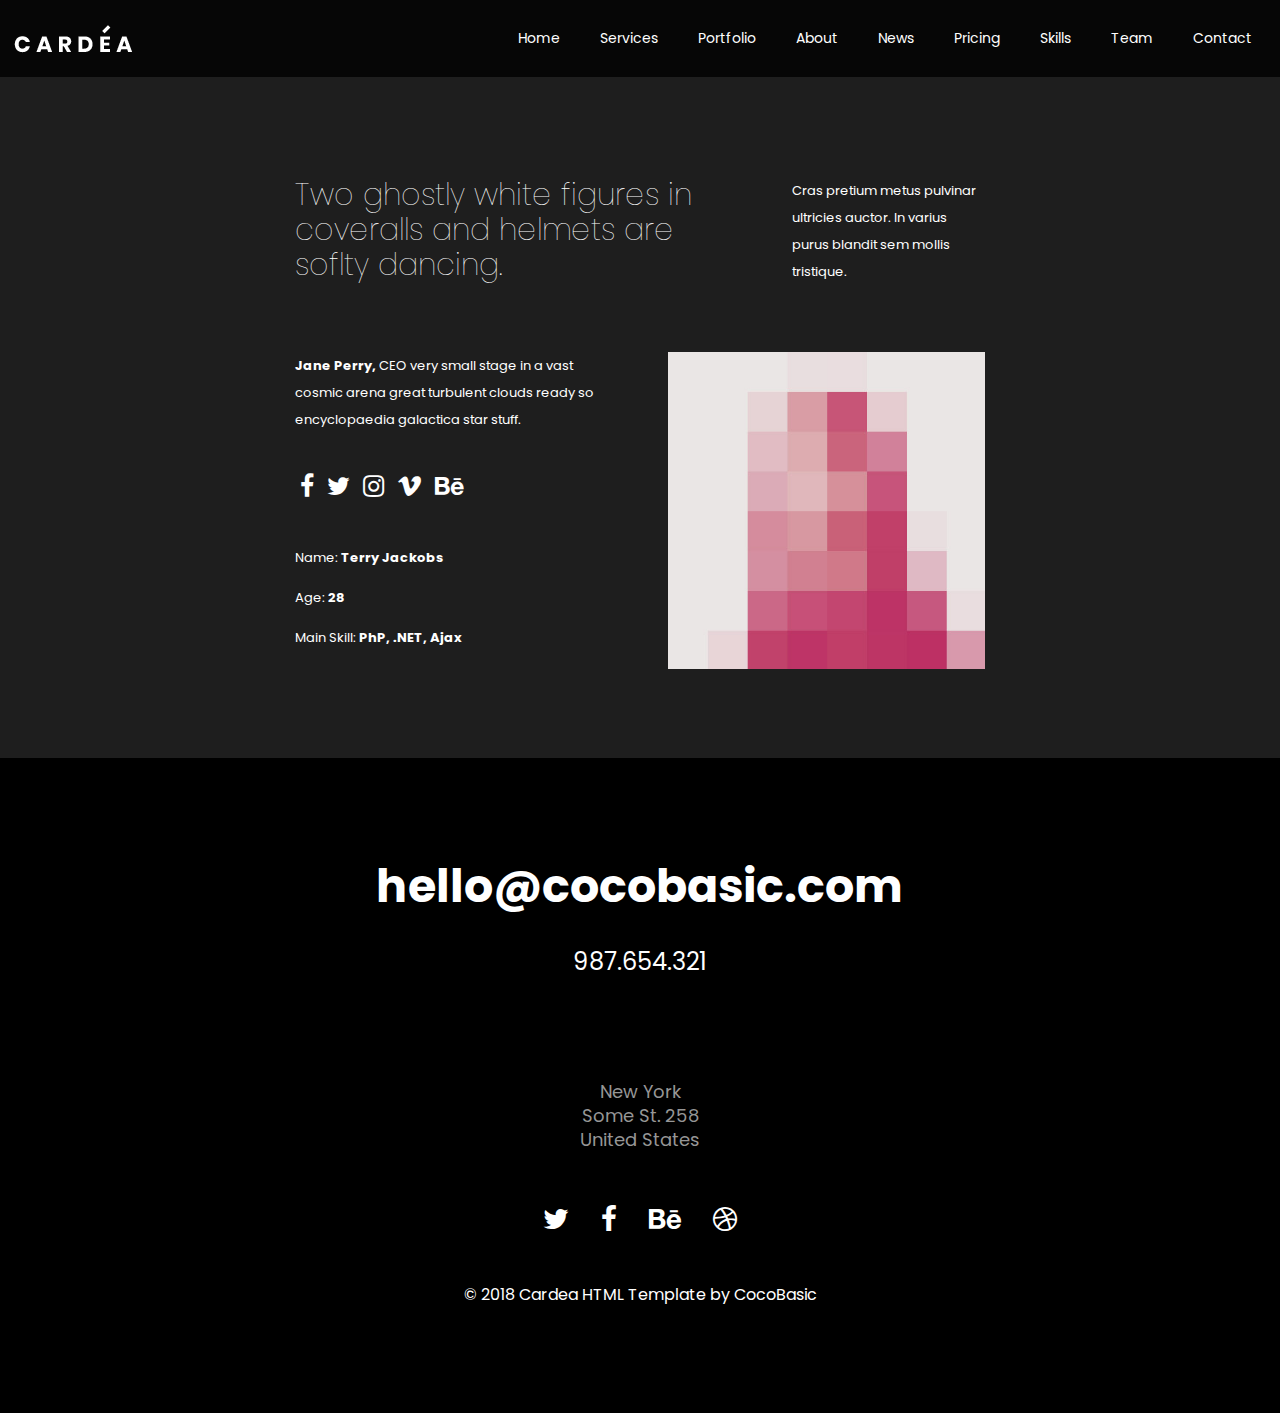
<file: team-4.html>
<!DOCTYPE HTML>
<html lang="en-US">
    <head>
        <title>Cardea - One Page Html Template</title>
        <meta http-equiv="Content-Type" content="text/html; charset=UTF-8">
        <meta name="description" content="Template by CocoBasic" />
        <meta name="keywords" content="HTML, CSS, JavaScript, PHP" />
        <meta name="author" content="CocoBasic" />
        <meta name="viewport" content="width=device-width, initial-scale=1, maximum-scale=1">

        <link rel="shortcut icon" href="images/favicon.ico" />    
        <link href='http://fonts.googleapis.com/css?family=Poppins:100,200,300,400,400i,500,600,700%7CMontserrat:700' rel='stylesheet' type='text/css'>		
        <link rel="stylesheet" type="text/css"  href='style.css' />

        <!--[if lt IE 9]>
                <script src="js/html5shiv.js"></script>            
                <script src="js/respond.min.js"></script>                   
        <![endif]-->         
    </head>

    <body>

        <div class="site-wrapper">   

            <div class="doc-loader">
                <img src="images/preloader.gif" alt="Cardea">
            </div>       


            <header class="header-holder">             
                <div class="menu-wrapper center-relative relative">             
                    <div class="header-logo">
                        <a href="index.html">
                            <img src="images/logo.png" alt="Cardea">
                        </a>               
                    </div>

                    <div class="toggle-holder">
                        <div id="toggle" class="">
                            <div class="first-menu-line"></div>
                            <div class="second-menu-line"></div>
                            <div class="third-menu-line"></div>
                        </div>
                    </div>

                    <div class="menu-holder">
                        <nav id="header-main-menu">
                            <ul class="main-menu sm sm-clean">
                                <li>
                                    <a href="index.html#home">Home</a>
                                </li>
                                <li>
                                    <a href="index.html#services">Services</a>
                                </li>
                                <li>
                                    <a href="index.html#portfolio">Portfolio</a>
                                </li>                                
                                <li>
                                    <a href="index.html#about">About</a>
                                </li>
                                <li>
                                    <a href="index.html#news">News</a>
                                </li>
                                <li>
                                    <a href="index.html#pricing">Pricing</a>
                                </li>
                                <li>
                                    <a href="index.html#skills">Skills</a>
                                </li>                                
                                <li>
                                    <a href="index.html#team">Team</a>
                                </li>                                
                                <li>
                                    <a href="index.html#contact">Contact</a>
                                </li>                                
                            </ul>
                        </nav>                       
                    </div>
                    <div class="clear"></div>   
                </div>
            </header>                        



            <div id="content" class="site-content center-relative">        
                <div class="member-item-wrapper center-relative">
                    <div class="member-content">
                        <div class="two_third">
                            <div class="info-text">Two ghostly white figures in coveralls and helmets are soflty dancing.</div>                                
                        </div>
                        <div class="one_third last">
                            Cras pretium metus pulvinar ultricies auctor. In varius purus blandit sem mollis tristique.
                        </div>
                        <div class="clear"></div>
                        <div class="one_half"> 
                            <strong>Jane Perry,</strong> 
                            CEO very small stage in a vast cosmic arena great turbulent clouds ready so encyclopaedia galactica star stuff.

                            <p>&nbsp;</p>

                            <div class="social">
                                <a href="#" target="_blank">
                                    <i class="fa fa-facebook"></i>
                                </a>
                            </div>

                            <div class="social">
                                <a href="#" target="_blank">
                                    <i class="fa fa-twitter"></i>
                                </a>
                            </div>

                            <div class="social">
                                <a href="#" target="_blank">
                                    <i class="fa fa-instagram"></i>
                                </a>
                            </div>

                            <div class="social">
                                <a href="#" target="_blank">
                                    <i class="fa fa-vimeo"></i>
                                </a>
                            </div>

                            <div class="social">
                                <a href="#" target="_blank">
                                    <i class="fa fa-behance"></i>
                                </a>
                            </div>

                            <p>&nbsp;</p>

                            <p>Name: <strong>Terry Jackobs</strong></p>
                            <p>Age: <strong>28</strong></p>
                            <p>Main Skill: <strong>PhP, .NET, Ajax</strong></p>
                        </div>

                        <div class="one_half last">
                            <img src="images/team_04_large.jpg" alt="" >
                        </div>
                        <div class="clear"></div>

                    </div>
                </div>
            </div>



            <!-- Footer -->
            <footer class="footer">
                <div class="footer-content center-relative">
                    <div class="footer-mail">
                        <a href="mailto:hello@site.com">hello@cocobasic.com</a>
                    </div>
                    <div class="footer-number">
                        <a href="tel:987654321">987.654.321</a>
                    </div>
                    <div class="footer-info"> 
                        New York <br> 
                        Some St. 258 <br> 
                        United States
                    </div>

                    <div class="social-holder"> 
                        <a href="#">
                            <span class="fa fa-twitter"></span>
                        </a>
                        <a href="#">
                            <span class="fa fa-facebook"></span>
                        </a>
                        <a href="#">
                            <span class="fa fa-behance"></span>
                        </a>
                        <a href="#">
                            <span class="fa fa-dribbble"></span>
                        </a>
                    </div>

                    <div class="copyright-holder"> 
                        © 2018 Cardea HTML Template by <a href="http://cocobasic.com">CocoBasic</a>
                    </div>
                </div>
            </footer>
        </div>

        <!--Load JavaScript-->
        <script src="js/jquery.js"></script>			                                       
        <script src="js/jquery.sticky.js"></script>			                                       
        <script src='js/imagesloaded.pkgd.js'></script>                
        <script src='js/jquery.fitvids.js'></script>                
        <script src='js/jquery.smartmenus.min.js'></script>                                 
        <script src='js/isotope.pkgd.js'></script>                                 
        <script src='js/jquery.easing.1.3.js'></script>                                                       
        <script src='js/jquery.prettyPhoto.js'></script>                                                         
        <script src='js/owl.carousel.min.js'></script>                          
        <script src='js/jquery.sticky-kit.min.js'></script>                          
        <script src='js/main.js'></script>
    </body>
</html>
</file>
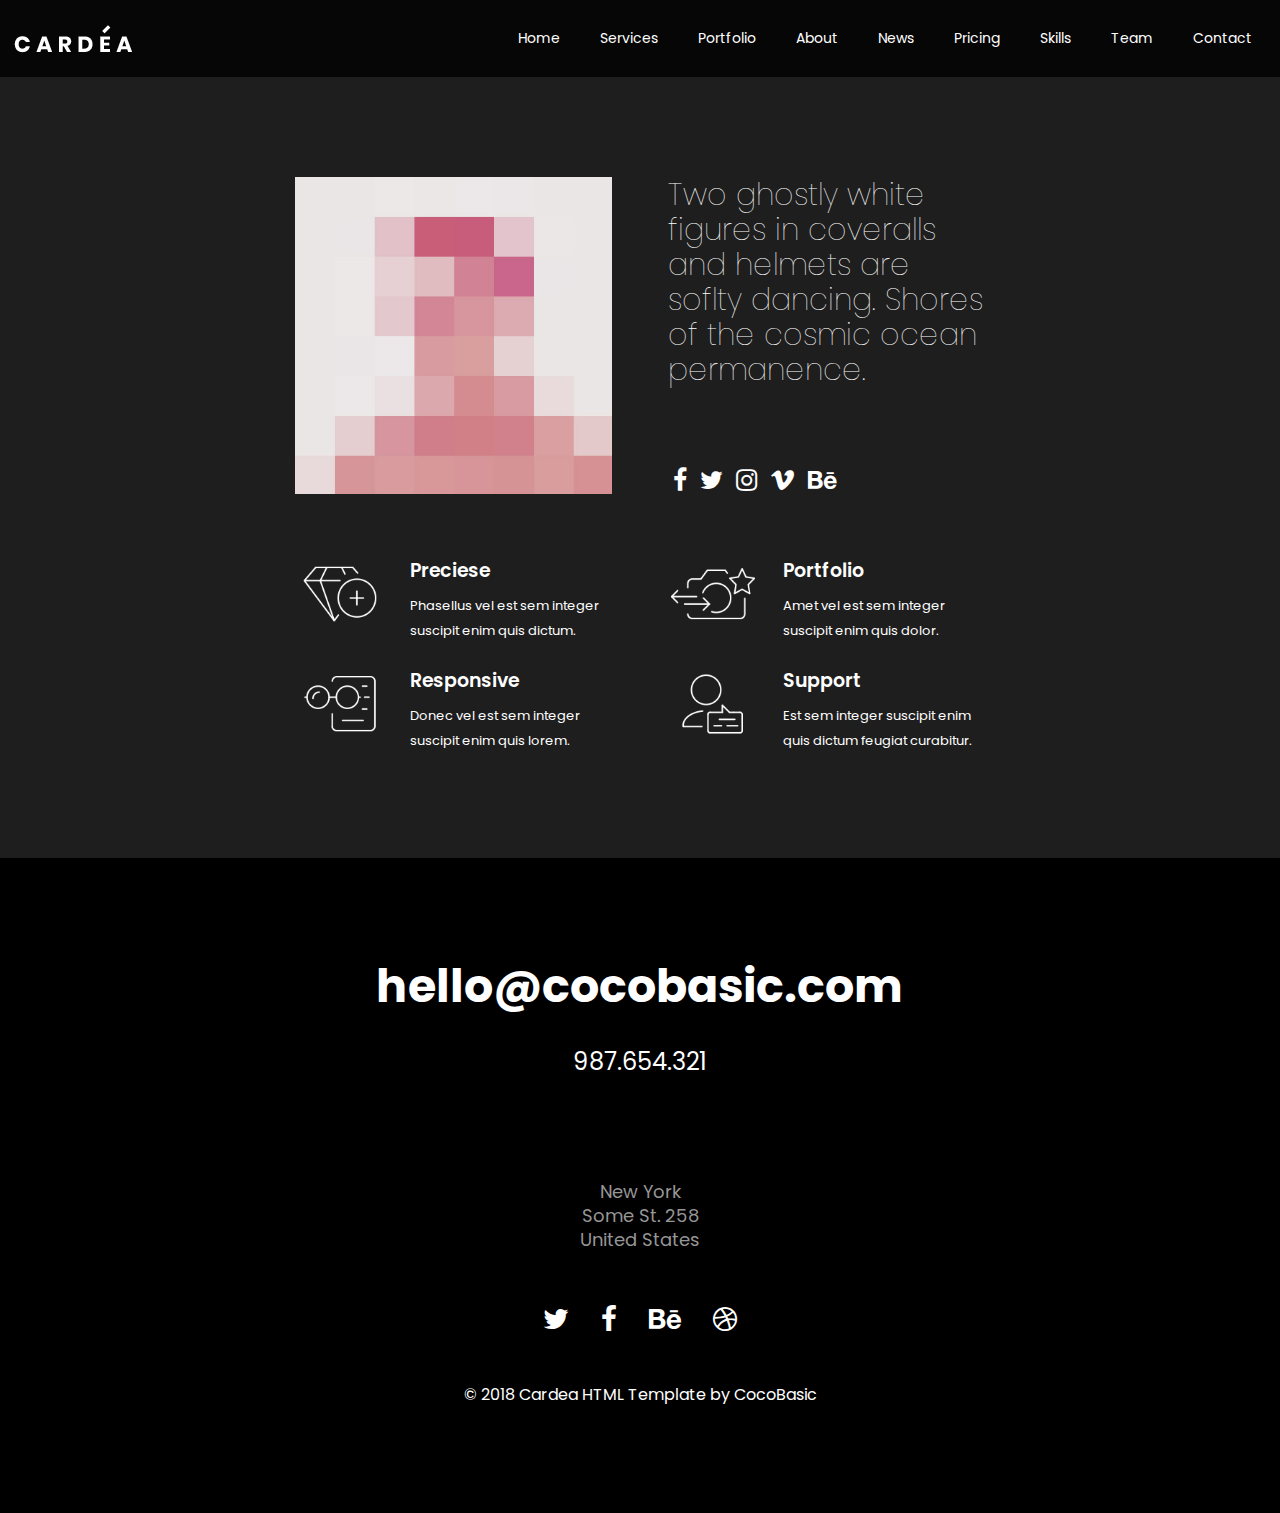
<file: team-5.html>
<!DOCTYPE HTML>
<html lang="en-US">
    <head>
        <title>Cardea - One Page Html Template</title>
        <meta http-equiv="Content-Type" content="text/html; charset=UTF-8">
        <meta name="description" content="Template by CocoBasic" />
        <meta name="keywords" content="HTML, CSS, JavaScript, PHP" />
        <meta name="author" content="CocoBasic" />
        <meta name="viewport" content="width=device-width, initial-scale=1, maximum-scale=1">

        <link rel="shortcut icon" href="images/favicon.ico" />    
        <link href='http://fonts.googleapis.com/css?family=Poppins:100,200,300,400,400i,500,600,700%7CMontserrat:700' rel='stylesheet' type='text/css'>		
        <link rel="stylesheet" type="text/css"  href='style.css' />

        <!--[if lt IE 9]>
                <script src="js/html5shiv.js"></script>            
                <script src="js/respond.min.js"></script>                   
        <![endif]-->         
    </head>

    <body>

        <div class="site-wrapper">   

            <div class="doc-loader">
                <img src="images/preloader.gif" alt="Cardea">
            </div>       


            <header class="header-holder">             
                <div class="menu-wrapper center-relative relative">             
                    <div class="header-logo">
                        <a href="index.html">
                            <img src="images/logo.png" alt="Cardea">
                        </a>               
                    </div>

                    <div class="toggle-holder">
                        <div id="toggle" class="">
                            <div class="first-menu-line"></div>
                            <div class="second-menu-line"></div>
                            <div class="third-menu-line"></div>
                        </div>
                    </div>

                    <div class="menu-holder">
                        <nav id="header-main-menu">
                            <ul class="main-menu sm sm-clean">
                                <li>
                                    <a href="index.html#home">Home</a>
                                </li>
                                <li>
                                    <a href="index.html#services">Services</a>
                                </li>
                                <li>
                                    <a href="index.html#portfolio">Portfolio</a>
                                </li>                                
                                <li>
                                    <a href="index.html#about">About</a>
                                </li>
                                <li>
                                    <a href="index.html#news">News</a>
                                </li>
                                <li>
                                    <a href="index.html#pricing">Pricing</a>
                                </li>
                                <li>
                                    <a href="index.html#skills">Skills</a>
                                </li>                                
                                <li>
                                    <a href="index.html#team">Team</a>
                                </li>                                
                                <li>
                                    <a href="index.html#contact">Contact</a>
                                </li>                                
                            </ul>
                        </nav>                       
                    </div>
                    <div class="clear"></div>   
                </div>
            </header>                        



            <div id="content" class="site-content center-relative">        
                <div class="member-item-wrapper center-relative">
                    <div class="member-content">
                        <div class="one_half"> 
                            <img src="images/team_05_large.jpg" alt="" >
                        </div>
                        <div class="one_half last">
                            <div class="info-text">
                                Two ghostly white figures in coveralls and helmets are soflty dancing. Shores of the cosmic ocean permanence.
                            </div>

                            <p>&nbsp;</p>

                            <div class="social">
                                <a href="#" target="_blank">
                                    <i class="fa fa-facebook"></i>
                                </a>
                            </div>

                            <div class="social">
                                <a href="#" target="_blank">
                                    <i class="fa fa-twitter"></i>
                                </a>
                            </div>

                            <div class="social">
                                <a href="#" target="_blank">
                                    <i class="fa fa-instagram"></i>
                                </a>
                            </div>

                            <div class="social">
                                <a href="#" target="_blank">
                                    <i class="fa fa-vimeo"></i>
                                </a>
                            </div>

                            <div class="social">
                                <a href="#" target="_blank">
                                    <i class="fa fa-behance"></i>
                                </a>
                            </div>
                        </div>
                        <div class="clear"></div>

                        <div class="one_half">

                            <div class="service-holder">
                                <div class="service-img"> 
                                    <img src="images/icon_preciese.png" alt="">
                                </div>
                                <div class="service-txt">
                                    <h4>Preciese</h4> 
                                    Phasellus vel est sem integer suscipit enim quis dictum.
                                </div>
                            </div>

                            <div class="service-holder">
                                <div class="service-img"> 
                                    <img src="images/icon_responsive.png" alt="">
                                </div>
                                <div class="service-txt">
                                    <h4>Responsive</h4> 
                                    Donec vel est sem integer suscipit enim quis lorem.
                                </div>
                            </div>
                        </div>


                        <div class="one_half last">

                            <div class="service-holder">
                                <div class="service-img"> 
                                    <img src="images/icon_portfolio.png" alt="">
                                </div>
                                <div class="service-txt">
                                    <h4>Portfolio</h4> 
                                    Amet vel est sem integer suscipit enim quis dolor.
                                </div>
                            </div>

                            <div class="service-holder">
                                <div class="service-img"> 
                                    <img src="images/icon_support.png" alt="">
                                </div>
                                <div class="service-txt">
                                    <h4>Support</h4> 
                                    Est sem integer suscipit enim quis dictum feugiat curabitur.
                                </div>
                            </div>
                        </div>
                        <div class="clear"></div>                            
                    </div>
                </div>
            </div>

            <!-- Footer -->
            <footer class="footer">
                <div class="footer-content center-relative">
                    <div class="footer-mail">
                        <a href="mailto:hello@site.com">hello@cocobasic.com</a>
                    </div>
                    <div class="footer-number">
                        <a href="tel:987654321">987.654.321</a>
                    </div>
                    <div class="footer-info"> 
                        New York <br> 
                        Some St. 258 <br> 
                        United States
                    </div>

                    <div class="social-holder"> 
                        <a href="#">
                            <span class="fa fa-twitter"></span>
                        </a>
                        <a href="#">
                            <span class="fa fa-facebook"></span>
                        </a>
                        <a href="#">
                            <span class="fa fa-behance"></span>
                        </a>
                        <a href="#">
                            <span class="fa fa-dribbble"></span>
                        </a>
                    </div>

                    <div class="copyright-holder"> 
                        © 2018 Cardea HTML Template by <a href="http://cocobasic.com">CocoBasic</a>
                    </div>
                </div>
            </footer>
        </div>

        <!--Load JavaScript-->
        <script src="js/jquery.js"></script>			                                       
        <script src="js/jquery.sticky.js"></script>			                                       
        <script src='js/imagesloaded.pkgd.js'></script>                
        <script src='js/jquery.fitvids.js'></script>                
        <script src='js/jquery.smartmenus.min.js'></script>                                 
        <script src='js/isotope.pkgd.js'></script>                                 
        <script src='js/jquery.easing.1.3.js'></script>                                                       
        <script src='js/jquery.prettyPhoto.js'></script>                                                         
        <script src='js/owl.carousel.min.js'></script>                          
        <script src='js/jquery.sticky-kit.min.js'></script>                          
        <script src='js/main.js'></script>
    </body>
</html>
</file>
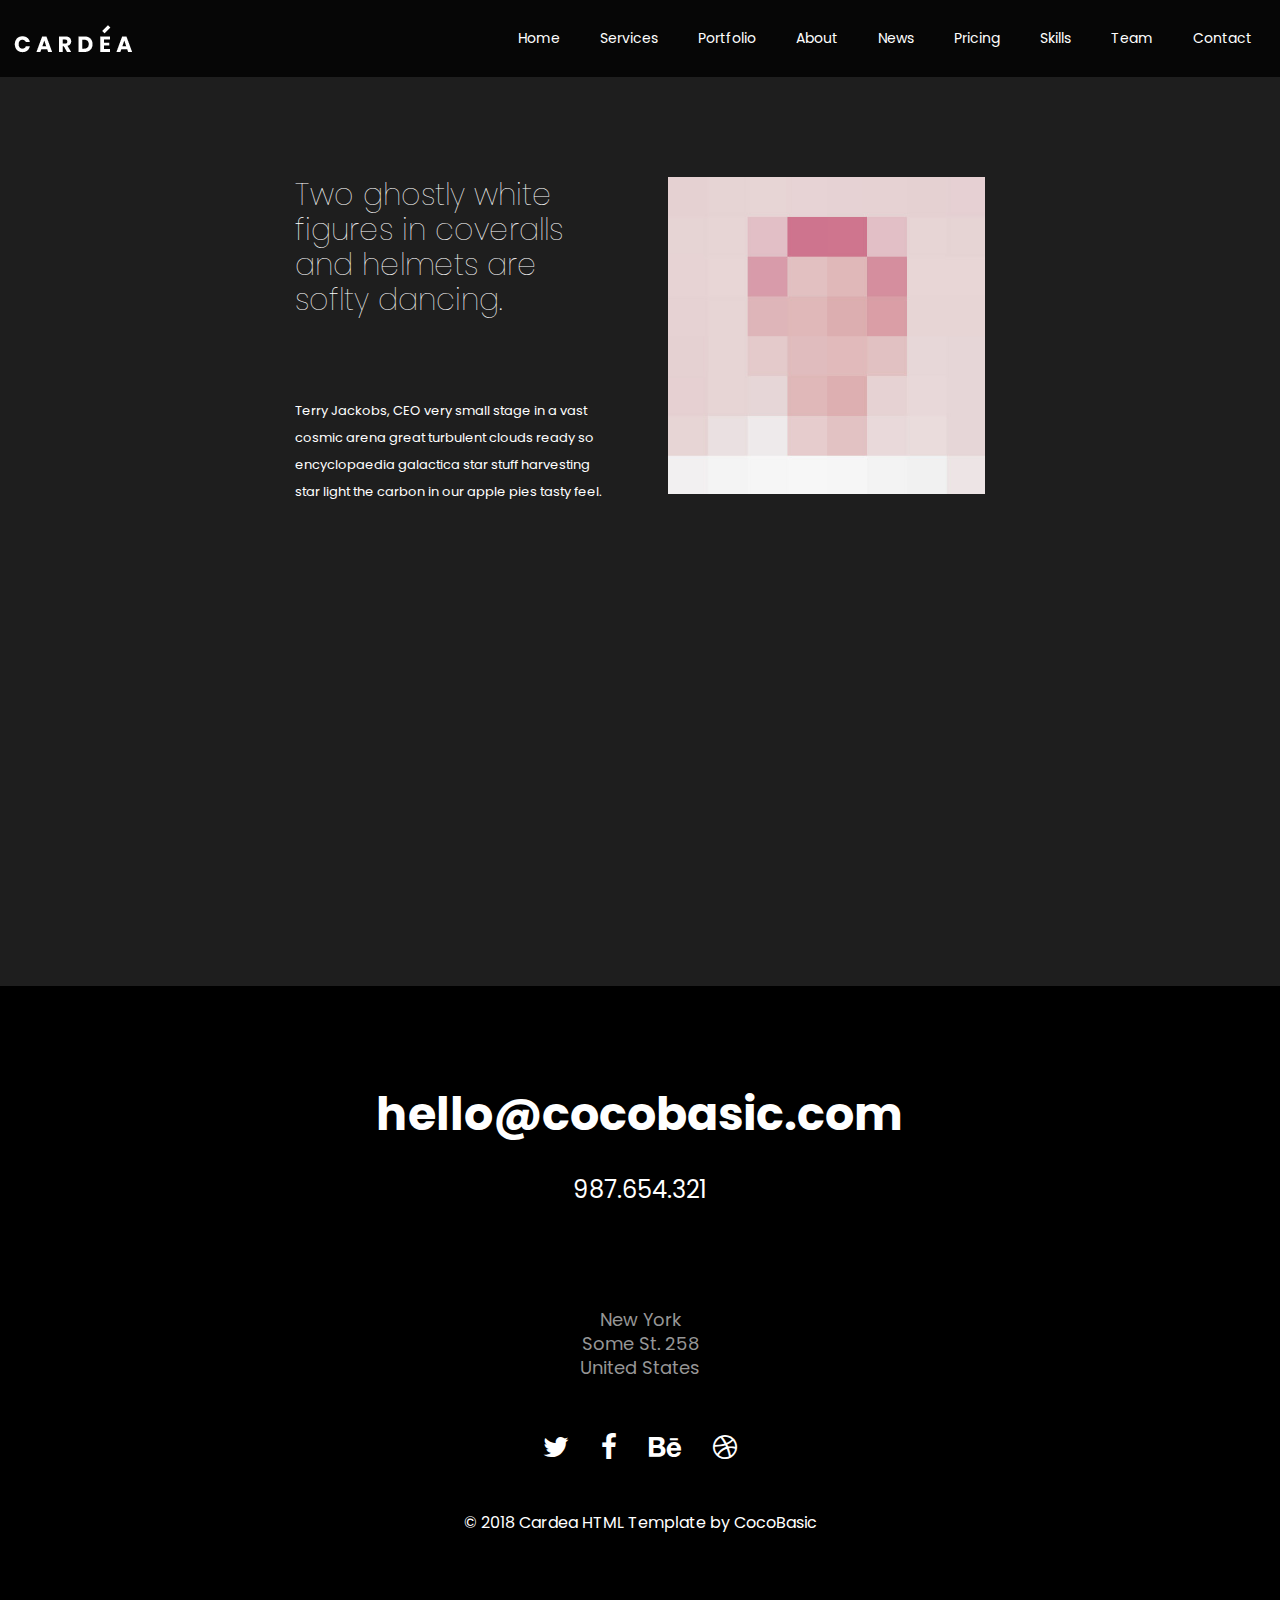
<file: team-6.html>
<!DOCTYPE HTML>
<html lang="en-US">
    <head>
        <title>Cardea - One Page Html Template</title>
        <meta http-equiv="Content-Type" content="text/html; charset=UTF-8">
        <meta name="description" content="Template by CocoBasic" />
        <meta name="keywords" content="HTML, CSS, JavaScript, PHP" />
        <meta name="author" content="CocoBasic" />
        <meta name="viewport" content="width=device-width, initial-scale=1, maximum-scale=1">

        <link rel="shortcut icon" href="images/favicon.ico" />    
        <link href='http://fonts.googleapis.com/css?family=Poppins:100,200,300,400,400i,500,600,700%7CMontserrat:700' rel='stylesheet' type='text/css'>		
        <link rel="stylesheet" type="text/css"  href='style.css' />

        <!--[if lt IE 9]>
                <script src="js/html5shiv.js"></script>            
                <script src="js/respond.min.js"></script>                   
        <![endif]-->         
    </head>

    <body>

        <div class="site-wrapper">   

            <div class="doc-loader">
                <img src="images/preloader.gif" alt="Cardea">
            </div>       


            <header class="header-holder">             
                <div class="menu-wrapper center-relative relative">             
                    <div class="header-logo">
                        <a href="index.html">
                            <img src="images/logo.png" alt="Cardea">
                        </a>               
                    </div>

                    <div class="toggle-holder">
                        <div id="toggle" class="">
                            <div class="first-menu-line"></div>
                            <div class="second-menu-line"></div>
                            <div class="third-menu-line"></div>
                        </div>
                    </div>

                    <div class="menu-holder">
                        <nav id="header-main-menu">
                            <ul class="main-menu sm sm-clean">
                                <li>
                                    <a href="index.html#home">Home</a>
                                </li>
                                <li>
                                    <a href="index.html#services">Services</a>
                                </li>
                                <li>
                                    <a href="index.html#portfolio">Portfolio</a>
                                </li>                                
                                <li>
                                    <a href="index.html#about">About</a>
                                </li>
                                <li>
                                    <a href="index.html#news">News</a>
                                </li>
                                <li>
                                    <a href="index.html#pricing">Pricing</a>
                                </li>
                                <li>
                                    <a href="index.html#skills">Skills</a>
                                </li>                                
                                <li>
                                    <a href="index.html#team">Team</a>
                                </li>                                
                                <li>
                                    <a href="index.html#contact">Contact</a>
                                </li>                                
                            </ul>
                        </nav>                       
                    </div>
                    <div class="clear"></div>   
                </div>
            </header>                        



            <div id="content" class="site-content center-relative">        
                <div class="member-item-wrapper center-relative">
                    <div class="member-content">

                        <div class="one_half">
                            <div class="info-text">
                                Two ghostly white figures in coveralls and helmets are soflty dancing.
                            </div>

                            <p>&nbsp;</p>
                            <p>
                                Terry Jackobs, CEO very small stage in a vast cosmic arena great turbulent clouds ready so encyclopaedia galactica star stuff harvesting star light the carbon in our apple pies tasty feel.
                            </p>
                        </div>

                        <div class="one_half last">
                            <img src="images/team_06_large.jpg" alt="" >
                        </div>
                        <div class="clear"></div>
                        <p>
                            <iframe src="https://player.vimeo.com/video/199192931" width="1070" height="602" allowfullscreen=""></iframe>
                        </p>  
                    </div>
                </div>
            </div>

            <!-- Footer -->
            <footer class="footer">
                <div class="footer-content center-relative">
                    <div class="footer-mail">
                        <a href="mailto:hello@site.com">hello@cocobasic.com</a>
                    </div>
                    <div class="footer-number">
                        <a href="tel:987654321">987.654.321</a>
                    </div>
                    <div class="footer-info"> 
                        New York <br> 
                        Some St. 258 <br> 
                        United States
                    </div>

                    <div class="social-holder"> 
                        <a href="#">
                            <span class="fa fa-twitter"></span>
                        </a>
                        <a href="#">
                            <span class="fa fa-facebook"></span>
                        </a>
                        <a href="#">
                            <span class="fa fa-behance"></span>
                        </a>
                        <a href="#">
                            <span class="fa fa-dribbble"></span>
                        </a>
                    </div>

                    <div class="copyright-holder"> 
                        © 2018 Cardea HTML Template by <a href="http://cocobasic.com">CocoBasic</a>
                    </div>
                </div>
            </footer>
        </div>

        <!--Load JavaScript-->
        <script src="js/jquery.js"></script>			                                       
        <script src="js/jquery.sticky.js"></script>			                                       
        <script src='js/imagesloaded.pkgd.js'></script>                
        <script src='js/jquery.fitvids.js'></script>                
        <script src='js/jquery.smartmenus.min.js'></script>                                 
        <script src='js/isotope.pkgd.js'></script>                                 
        <script src='js/jquery.easing.1.3.js'></script>                                                       
        <script src='js/jquery.prettyPhoto.js'></script>                                                         
        <script src='js/owl.carousel.min.js'></script>                          
        <script src='js/jquery.sticky-kit.min.js'></script>                          
        <script src='js/main.js'></script>
    </body>
</html>
</file>
<file: style.css>
/*------------------------------------------------------------------
[Table of contents]
1. Global CSS
          1.1 Global Header Logo/Menu CSS
          1.2. Global Section CSS
2. Home Section CSS
3. Services Section CSS
4. Portfolio Section CSS
5. About Section CSS
6. News Section CSS
7. Pricing Section CSS
8. Skills Section CSS
9. Team Section CSS
10. Contact Section CSS
11. Milestones Section CSS
12. Footer CSS
13. Responsive CSS
-------------------------------------------------------------------*/


@import url("css/clear.css");
@import url("css/font-awesome.min.css");
@import url("css/sm-clean.css");
@import url("css/slick.css");
@import url("css/prettyPhoto.css");
@import url("css/owl.carousel.min.css");
@import url("css/owl.theme.default.min.css");
@import url("css/common.css");




/* ===================================
    1. Global CSS
====================================== */
body
{
    font-family: 'Poppins', sans-serif;
    font-size: 13px;
    line-height: 27px;
    font-weight: 400;
    color: #fff;
    background-color: #1e1e1e;
    overflow-x: hidden;
}

body a
{
    text-decoration: none;
    color: #ff1e5c;
    transition: color .2s ease;
}

body a:hover
{
    color: #ff1e5c; 
}

body p, body pre
{
    margin-bottom: 13px;
}

.site-wrapper img
{
    max-width: 100%;
    max-height: 100%;
    width: auto;
    height: auto;
}

.doc-loader 
{
    position: fixed;
    left: 0px;
    top: 0px;
    width: 100%;
    height: 100%;
    z-index: 99999;
    background-color: #080808;
}

.doc-loader img
{
    width: 64px;
    height: 64px;
    position: absolute;
    top: 50%;    
    left: 50%;
    transform: translate(-50%, -50%);
}

.content-1170
{
    width: 1170px;    
}

.content-960
{
    width: 960px;    
}

.content-740
{
    width: 740px;
}

.pagination-holder
{
    margin: 60px 0;
}

.section-wrapper 
{
    position: relative;
    padding: 75px 0;
}


/* ===================================
    1.1 Global Header Logo/Menu CSS
====================================== */

.header-holder
{
    z-index: 99 !important;
    background-color: #060606;
    width: 100% !important;
    top: 0;
    position: fixed;
    -webkit-transform: translateZ(0);
}

.sticky-wrapper
{
    height: 77px !important;
}

.admin-bar .header-holder
{
    top: 32px !important;
}

.menu-wrapper
{
    width: 98%;
    max-width: 1450px;
    min-height: 77px;
}

.header-logo
{
    line-height: 0;
    font-size: 0;
    float: left;
    position: absolute;
    transform: translateY(-50%);
    top: 50%;
}

.menu-holder
{
    float: right;
    max-width: 80%;
}

.toggle-holder
{
    display: none;
    right: 10px;
    z-index: 1;
    position: absolute;
    top: 50%;
    transform: translateY(-50%);
}

#toggle:hover
{
    cursor: pointer;
}

#toggle div
{
    height: 3px;
    margin-bottom: 6px;
    background-color: #fff;
    width: 22px;
}

#toggle .second-menu-line
{
    -webkit-transition: -webkit-transform 0.3s ease;
    transition: transform 0.3s ease;    
    -webkit-transform: translate3d(10px,0,0);
    transform: translate3d(10px,0,0);
}

#toggle:hover .second-menu-line
{
    -webkit-transform: translate3d(0,0,0) !important;
    transform: translate3d(0,0,0) !important;
}

#toggle.on .second-menu-line {
    -webkit-transform: translate3d(-10px,0,0);
    transform: translate3d(-10px,0,0);
}

#toggle .third-menu-line
{        
    margin-bottom: 5px;
}

#header-main-menu 
{
    display: inline-block;
}

.sm-clean .has-submenu 
{
    padding-right: 35px !important;
}

body .site-wrapper .sm-clean a 
{
    cursor: pointer;
    color: #ffffff;
}

.sm-clean a span.sub-arrow 
{
    right: 3px;
}

.sm-clean a.highlighted
{
    padding: 15px;
}

.sm-clean a, .sm-clean a:hover, .sm-clean a:focus, .sm-clean a:active {
    font-size: 14px;
    font-weight: 400;
    transition: color .3s ease, background-color .3s ease;
    padding: 15px;
}

.sm-clean ul a, .sm-clean ul a:hover, .sm-clean ul a:focus, .sm-clean ul a:active {    
    font-size: 13px;
    line-height: 15px;
    padding: 10px;
    padding-top: 10px !important;
    padding-bottom: 10px !important;
}

.sm-clean
{
    background-color: transparent;        
    padding: 15px 0;
}

body .sm-clean a:hover, body .main-menu.sm-clean .sub-menu li a:hover, body .sm-clean li.active a, body .sm-clean li.current-page-ancestor > a, body .sm-clean li.current_page_ancestor > a, body .sm-clean li.current_page_item > a
{
    color: #ff1e5c !important;
}

.sm-clean li 
{
    margin-right: 10px;
}

.sm-clean li:last-child
{
    margin-right: 0;
}

.sm-clean ul 
{    
    background-color: #000;
}

.sm-clean a.has-submenu 
{
    padding-right: 24px;
}

.sub-menu a, .children a
{
    padding-left: 15px !important;
}

.sub-menu .sub-menu, .children .children
{
    padding-top: 8px;
}

.sub-menu .sub-menu a, .children .children a, .sub-menu .sub-menu a:hover, .children .children a:hover {
    padding-top: 10px !important;
}

@media (min-width: 925px) {

    .sm-clean ul a span.sub-arrow {
        margin-top: 0;
    }
    .sm-clean ul {
        padding: 8px 0;
    }
}

@media (max-width: 925px) {
    .sm-clean ul
    {
        background-color: #fff;
    }
}

.sm-clean > li:last-child > a, .sm-clean > li:last-child > *:not(ul) a, .sm-clean > li:last-child > ul, .sm-clean > li:last-child > ul > li:last-child > a, .sm-clean > li:last-child > ul > li:last-child > *:not(ul) a, .sm-clean > li:last-child > ul > li:last-child > ul, .sm-clean > li:last-child > ul > li:last-child > ul > li:last-child > a, .sm-clean > li:last-child > ul > li:last-child > ul > li:last-child > *:not(ul) a, .sm-clean > li:last-child > ul > li:last-child > ul > li:last-child > ul, .sm-clean > li:last-child > ul > li:last-child > ul > li:last-child > ul > li:last-child > a, .sm-clean > li:last-child > ul > li:last-child > ul > li:last-child > ul > li:last-child > *:not(ul) a, .sm-clean > li:last-child > ul > li:last-child > ul > li:last-child > ul > li:last-child > ul, .sm-clean > li:last-child > ul > li:last-child > ul > li:last-child > ul > li:last-child > ul > li:last-child > a, .sm-clean > li:last-child > ul > li:last-child > ul > li:last-child > ul > li:last-child > ul > li:last-child > *:not(ul) a, .sm-clean > li:last-child > ul > li:last-child > ul > li:last-child > ul > li:last-child > ul > li:last-child > ul
{
    border-radius: 5px;
}


/* ===================================
    1.2. Global Section CSS
====================================== */

.section 
{    
    background-color: #1E1E1E;
    overflow: hidden;
}

.section h2.entry-title, .page-template-default.page .section h1.entry-title 
{
    font-size: 60px;
    line-height: 70px;
    text-align: center;
    margin-bottom: 30px;
    padding-bottom: 0;
    font-weight: 200;
    word-break: break-word;
}

.page .page-content
{
    background-color: #fff;
    padding: 75px;    
}

.sticky-spacer 
{
    position: static !important;
}

.section-title-holder 
{
    width: 270px;
    position: relative;
    color: #fff;
    word-break: break-all;
    padding-top: 50px;
}

.section-content-holder 
{
    width: 690px;
    margin-top: 50px;
}

.no-padding .section-content-holder
{
    margin-top: 0;
    width: 810px;
}

.no-padding .section-content-holder.float-right 
{
    float: left;
    margin-left: 88px;
}

.no-padding .section-content-holder.float-left 
{
    float: right;
    margin-right: 90px;
}

@media screen and (min-width: 1025px) {   
.no-padding .section-wrapper
{
    padding: 0;
}

.no-padding .section-title-holder
{
    padding-top: 125px;
    padding-bottom: 75px;
}

}

.section.page-split h2.entry-title
{
    text-align: left;
    padding-top: 0;
    font-size: 80px;
}

.section .page-desc
{
    text-align: center;
    font-size: 22px;
    line-height: 35px;
    margin-bottom: 60px;
    word-break: break-word;
}

.section.page-split .section-title-holder .page-desc 
{
    text-align: left;
    margin-bottom: 40px;
    margin-top: 60px;
}

.full-width 
{
    padding: 50px 0;
}
.section.full-screen
{
    min-height: calc(100vh - 77px);
    display: flex;
    padding: 0;
}

.section.full-screen .section-wrapper 
{
    margin: auto;
    padding: 0;
}

.bg-holder
{
    float: none !important;
}

.bg-holder.float-left .split-color 
{
    position: absolute;
    top: 0;
    transform: translateX(-104%);
    left: 405px;
    z-index: 0;
    width: 100%;
    height: 100%;
}

.bg-holder.float-right .split-color 
{
    position: absolute;
    top: 0;
    transform: translateX(100%);
    right: 360px;
    z-index: 0;
    width: 100%;
    height: 100%;
    background-color: #d41e5c;
}



/* ===================================
    2. Home Section CSS
====================================== */

#home
{
    background-color: #111111;
}

.big-text
{    
    font-size: 44px;
    line-height: 60px;
    font-weight: 700;
}


/* ===================================
    3. Services Section CSS
====================================== */

#services
{
    background-color: #111111;
}

#services .split-color
{
    background-color: #d41e5b;
}

.service-holder
{
    margin: 25px 0;
}

.service-holder:after
{
    content: "";
    display: block;
    clear: both;    
}

.service-img
{
    float: left;
    width: 30%;
    max-width: 90px;
}

.service-txt
{
    float: left;
    margin-left: 25px;
    text-align: left;
    line-height: 25px;
    width: calc(70% - 25px);
}

.service-txt h4
{
    font-size: 19px;
    padding-bottom: 10px;
    padding-top: 0;
    color: #fff;
    font-weight: 600;
}



/* ===================================
    4. Portfolio Section CSS
====================================== */

#portfolio
{
    background-color: #111111;
}

#portfolio .split-color
{
    background-color: #505cc1;
}

.grid 
{
    width: 100%;
    margin: 0 auto;
    overflow: hidden;
    position: relative;
    max-width: 100%;
    font-size: 0;
    line-height: 0;
}

.grid-sizer
{
    width: 50%;
}

.grid-item
{
    float: left;
    font-size: 0;
    line-height: 0;
    width: 100%;
    overflow: hidden;
}

.grid-item.p_one_half
{
    width: 50%;
}

.grid-item.p_one
{
    width: 100%;
}


.grid-item img
{
    width: 100% !important;
    height: auto;
    display: block;    
}

.grid-item .entry-holder 
{
    text-align: center;
    background-color: #fff;
    padding: 50px 20px;
}

.grid-item a.item-link:after 
{
    content: "";
    display: block;
    position: absolute;
    width: 100%;
    height: 100%;
    background-color: #000;
    left: 0;
    top: 0;
    opacity: 0;
    transition: opacity .3s ease-in-out;
}

.portfolio-text-holder 
{
    color: white;
    position: absolute;
    top: 50%;
    left: 50%;
    display: inline-block;
    z-index: 1;
    opacity: 0;
    transform: translate(-50%);
    transition: all .3s ease;
    text-align: center;
}

.portfolio-title 
{
    font-size: 18px;
    line-height: 30px;
    margin-bottom: 0;
    font-weight: 700;
    color: #fff;
}

.portfolio-desc
{
    font-size: 14px;
    line-height: 22px;
    color: #fff;
    letter-spacing: 2px;
}

.grid-item a.item-link:hover:after, .grid-item a.item-link:hover .portfolio-text-holder
{
    opacity: 1;
}


.more-posts-portfolio-holder
{
    min-height: 1px;
    margin-top: -1px;
    margin-bottom: 50px;
}

.no-padding .more-posts-portfolio-holder
{
    margin-bottom: 0;
}

.more-posts-portfolio-holder img 
{
    width: 70px !important;
    height: 70px !important;
}

.more-posts-portfolio-holder.hide
{
    visibility: hidden;
    opacity: 0;
    pointer-events: none;
    cursor: default;
}

.more-posts-portfolio
{
    color: #fff;
    background-color: #000000;
    padding: 17px 6px 17px 14px;
    display: block;
    transition: all .3s ease;
}

.more-posts-portfolio
{
    cursor: pointer;   
}

.portfolio-load-content-holder {
    opacity: 0;
    transform: translateY(70px);
    transition: all .5s ease;
    width: 690px;
    max-width: 100%;
}

.section-content-holder.float-right .portfolio-load-content-holder {
    margin-right: 0;
    margin-left: auto;    
}

.section-content-holder.float-left .portfolio-load-content-holder {
    margin-right: auto;
    margin-left: 0;    
}

.portfolio-load-content-holder.show {
    transform: translateY(0);
    opacity: 1;
}

.portfolio-load-content-holder.show.viceversa {
    opacity: 0;
    transform: translateY(70px);
}

.section.no-padding .portfolio-content-wrapper {
    margin: 75px 0;
}    

.portfolio-content-wrapper {
    display: none;
}

.portfolio-content-wrapper.show {
    display: block;
}

#portfolio-grid {
    transition: all .5s ease;
    opacity: 1;
    transform: translateY(0px);
}

#portfolio-grid.hide {
    opacity: 0;
    transform: translateY(70px);    
}

.grid-item a.item-link.animate-plus:after, .ajax-portfolio.animate-plus .portfolio-text-holder {
    opacity: 1;
}

.portfolio-item-wrapper
{
    width: 690px;
    margin-top: 100px;
    margin-bottom: 50px;
    max-width: 95%;
}

/* ===================================
    5. About Section CSS
====================================== */

#about
{
    background-color: #111111;
}

#about .split-color
{
    background-color: #ffa83d;
}


/* ===================================
    6. News Section CSS
====================================== */

#news
{
    background-color: #111111;
}

#news .split-color
{
    background-color: #d41e5b;
}

.blog-holder-scode
{
    margin-top: 0;
}

.blog-holder-scode article:nth-of-type(2n) 
{
    margin-right: 0;
}

.blog-item-holder-scode
{
    margin: 30px 0;
    width: 45%;
    display: inline-block;
    margin-right: 8%;
    vertical-align: text-top;
}

.blog-item-holder-scode .excerpt
{
    margin-top: 20px;
}

.blog-item-holder-scode h4 
{
    padding: 0;
    max-width: 930px;
    margin: 0 auto;
}

.blog-item-holder-scode h4 a 
{
    color: #fff;
    font-size: 22px;
    line-height: 30px;
    font-weight: 600;
    transition: all .2s ease;
}

.blog-item-holder-scode h4 a:hover
{
    color: #fff;
    opacity: 0.5;
}

.blog-item-holder-scode .cat-links ul
{
    list-style: none;
    padding: 0;    
}

.blog-item-holder-scode .cat-links ul li
{
    display: inline-block;
}

.blog-item-holder-scode .cat-links ul li a:after
{
    content: ",";    
    padding-right: 5px;
}

.blog-item-holder-scode .cat-links ul li:last-child a:after
{
    display: none

}

.blog-item-holder-scode .cat-links ul a
{
    text-transform: uppercase;
    color: #fff;
    transition: all .2s ease;
}

.blog-item-holder-scode .cat-links ul li a:hover
{
    opacity: 0.5;
}

.blog-item-holder-scode .entry-date.published, .blog-item-holder-scode .cat-links
{
    display: inline-block;
    font-size: 14px;    
    margin-top: -10px;
}

.blog-item-holder-scode .entry-date.published:after
{   
    content: "\2022";
    display: inline-block;
    margin: 0 7px 0 10px;
}

.blog-holder-scode .more-posts-link
{
    vertical-align: text-bottom;
    display: inline-block;
    background: #864eff;
    border-radius: 5px;
    width: 255px;
    height: 90px;
}

.blog-holder-scode .more-posts-link a 
{
    display: block;
    text-align: center;
}

.blog-holder-scode .more-posts-link img
{
    transition: transform .3s ease;
    width: 60px;
    height: 60px;
    margin-top: 15px;
}

.blog-holder-scode .more-posts-link:hover img 
{
    transform: translateX(10px);
}


/* ===================================
    7. Pricing Section CSS
====================================== */

#pricing
{
    background-color: #111111;
}

#pricing .split-color
{
    background-color: #38a355;
}


.pricing-table 
{
    text-align: center;
    padding-bottom: 20px;
    overflow: hidden;
    color: #969696;
    background-color: #000000;
    margin-top: 30px;
    max-width: 330px;
    margin-left: auto;
    margin-right: auto;
}

.pricing-table-title 
{
    background-color: #ff1e5c;
    color: #fff;
    font-size: 24px;
    padding: 40px 0;
    margin-bottom: 25px;
}

.pricing-table-price 
{
    font-size: 60px;
    line-height: 100%;
    color: #ffffff;
}

.pricing-table ul 
{
    padding: 0;
    list-style: none;
    margin-top: 25px;
}

.pricing-table ul li 
{
    padding: 10px 0;
}

.pricing-table-content-holder 
{
    padding: 0 10%;
    margin-bottom: 40px;
}

.pricing-button
{
    display: inline-block;
    color: #fff !important;
    border: 2px solid;
    text-align: left;
    padding-bottom: 17px;
    padding-top: 17px;
    padding-left: 50px;
    padding-right: 50px;
    cursor: pointer;
    vertical-align: middle;
    text-decoration: none;
    transition: all .2s linear;
    margin-bottom: 17px;
    border-radius: 5px;
    font-size: 16px;
    font-weight: 700;
}

.pricing-button:hover
{
    opacity: 0.5;
}


.pricing-orange
{
    background-color: #de8234;
}

.pricing-blue
{
    background-color: #505CC1;
}

.pricing-green
{
    background-color: #37bd6c;
}



/* ===================================
    8. Skills Section CSS
====================================== */

#skills
{
    background-color: #111111;
}

#skills .split-color
{
    background-color: #505cc1;
}

.skills-holder 
{
    position: relative;
    margin: 40px 0;
}

.skill-holder 
{
    margin-bottom: 30px;
}

.skill-holder:after 
{
    clear: both;
    display: block;
    content: "";
}

.skill-percent
{
    font-size: 48px;
    line-height: 100%;
    font-weight: 100;
    width: 100px;
    display: inline-block;    
    vertical-align: text-top;
}

.skill 
{
    width: 100%;
    height: 3px;
    background-color: rgba(202, 202, 202, 0.3);
    margin-bottom: 30px;
}

.skill-text 
{
    display: inline-block;
    width: calc(100% - 145px);
    margin-right: 0;
    float: right;
    vertical-align: text-top;
}

.skill-fill 
{
    width: 100%;
    height: 10px;
    background-color: #fff;
}

.skill-text span
{
    font-size: 22px;
    line-height: 35px;
}



/* ===================================
    9. Team Section CSS
====================================== */

#team
{
    background-color: #111111;
}

#team .split-color
{
    background-color: #d41e5b;
}

.member-item-wrapper
{    
    width: 690px;    
    margin-top: 100px;
    margin-bottom: 50px;
    max-width: 95%;
}

.section.no-padding .member-content-wrapper {
    margin: 75px 0;    
}

.info-text 
{    
    font-size: 30px;
    line-height: 35px;
    margin-bottom: 40px;
    font-weight: 100;
}

#team-holder 
{
    position: relative;
    margin-bottom: 50px;
}

.section.no-padding #team-holder
{
    margin-bottom: 0;
}

.member-holder-wrapper 
{
    list-style: none;
    padding: 0;
    margin: 0;
}

.member-holder-wrapper li.one_third:nth-child(3n), .member-holder-wrapper li.one_half:nth-child(2n), .member-holder-wrapper li.one_fourth:nth-child(4n)  
{
    margin-right: 0;
}

.member-info-holder
{
    position: absolute;
    left: 0;
    right: 0;
    top: 50%;
    transform: translateY(-50%);
}

.member-name 
{
    font-size: 18px;
    text-align: center;
    font-weight: 700;
    line-height: 30px;
    color: #fff;
    margin-bottom: 0;
}

.member-position 
{
    font-size: 14px;
    letter-spacing: 2px;
    text-align: center;
    margin-left: -2px;
    color: #fff;
    line-height: 100%;
}

.team-load-content-holder 
{
    opacity: 0;
    transform: translateY(70px);
    transition: all .5s ease;
    width: 690px;
    max-width: 100%;
}

.section-content-holder.float-right .team-load-content-holder {
    margin-right: 0;
    margin-left: auto;    
}

.section-content-holder.float-left .team-load-content-holder {
    margin-right: auto;
    margin-left: 0;    
}

.team-load-content-holder.show 
{
    transform: translateY(0);
    opacity: 1;
}

.team-load-content-holder.show.viceversa 
{
    opacity: 0;
    transform: translateY(70px);
}

.member-holder 
{
    transition: all .5s ease;
    opacity: 1;
    transform: translateY(0px);
    text-align: center;
}

.member-holder.one_half
{
    margin: 0;
    width: 50%;
}

.member-holder.one_third
{
    margin: 0;
    width: calc(100% / 3);
}

.member-holder.one_fourth
{
    margin: 0;
    width: calc(100% / 4);
}

.member-holder img.attachment-post-thumbnail
{
    width: 100%;
    height: 100%;
    display: block;
}

.member-holder.hide 
{
    opacity: 0;
    transform: translateY(70px);    
}

.member-content-wrapper 
{
    display: none;
}

.member-content-wrapper.show 
{
    display: block;
}

.close-icon
{
    background-image: url(images/close-left-arrow.png);
    background-repeat: no-repeat;
    width: 70px;
    height: 70px;
    display: inline-block;
    background-color: rgba(191, 191, 191, 0.22);
    border-radius: 5px;
    margin-bottom: 20px;
    background-size: 70px;
    transition: all 0.3s ease;
    cursor: pointer;
}

.close-icon:hover 
{
    background-position: -5px 0;
}

.member-mask 
{
    position: absolute;
    top: 0;
    left: 0;
    width: 100%;
    height: 100%;
    background-color: #000000;
    opacity: 0;
    transition: opacity .3s ease;
}

.member-mask:hover
{
    opacity: 1;
}

.member-mask.animate-plus
{
    opacity: 1;
}

.member-holder a.img-link 
{
    position: relative;
    display: block;
    line-height: 0;
    font-size: 0;
    overflow: hidden;
}


/* ===================================
    10. Contact Section CSS
====================================== */

#contact
{
    background-color: #111111;
}

#contact .split-color
{
    background-color: #000000;
}

.contact-form
{
    max-width: 100%;
    margin: 0 auto;
    font-size: 22px;
    color: #000;
}
.contact-form p
{
    margin-bottom: 0 !important;
}
.contact-form input[type=text], .contact-form input[type=email], .contact-form textarea
{
    border: 0;
    font-size: 16px;
    padding: 5px 0;
    width: 100%;
    line-height: 25px;
    color: #fff;
    font-weight: 400;
    margin-bottom: 35px;
    text-indent: 10px;
    background-color: transparent;
    border-bottom: 1px solid;
}
.contact-form textarea
{
    height: 150px;
}
.contact-form input[type=text]::-webkit-input-placeholder, .contact-form input[type=email]::-webkit-input-placeholder, .contact-form textarea::-webkit-input-placeholder
{
    font-family: 'Poppins', sans-serif;
    color: #fff;
    font-weight: 400;
    font-size: 16px;
    line-height: 25px;
}
.contact-form input[type=text]::-moz-placeholder, .contact-form input[type=email]::-moz-placeholder, .contact-form textarea::-moz-placeholder
{
    font-family: 'Poppins', sans-serif;
    color: #fff;
    font-weight: 400;
    font-size: 16px;
    line-height: 25px;
    opacity: 1;
}
.contact-form input[type=text]:-ms-input-placeholder, .contact-form input[type=email]:-ms-input-placeholder, .contact-form textarea:-ms-input-placeholder
{
    font-family: 'Poppins', sans-serif;
    color: #fff;
    font-weight: 400;
    font-size: 16px;
    line-height: 25px;
}
.contact-form input[type=text]:-moz-placeholder, .contact-form input[type=email]:-moz-placeholder, .contact-form textarea:-moz-placeholder
{
    font-family: 'Poppins', sans-serif;
    color: #fff;
    font-weight: 400;
    font-size: 16px;
    line-height: 25px;
    opacity: 1;
}
.contact-form input[name="your-name"]
{
    margin-top: 0;    
}
.contact-submit-holder
{
    position: relative;
    margin-bottom: 25px;
}
.contact-form input[type=submit]
{
    display: block;
    border: 1px solid;
    text-align: center;
    cursor: pointer;
    margin-bottom: 25px;
    vertical-align: middle;
    text-decoration: none;
    background: transparent;
    font-family: 'Poppins', sans-serif;
    color: #fff;
    background-color: transparent;
    padding-bottom: 17px;
    padding-top: 17px;
    transition: all .2s linear;
    font-size: 16px;
    font-weight: 700;
    width: 100%;
}
.contact-form input[type=submit]:hover
{
    opacity: 0.5;
}


/* ===================================
    11. Milestones Section CSS
====================================== */

#milestones
{
    background-color: #111111;
}

ul.milestones-holder 
{
    padding: 0;
    margin: 20px 0 0 0;
    list-style: none;
    text-align: center;
}

li.milestone 
{
    display: inline-block;
    position: relative;
    margin: 0 50px;
}

li.milestone:before {
    content: "/";
    display: inline-block;
    position: absolute;
    right: -55px;
    font-size: 55px;
    top: 0;
    line-height: 100%;
    font-weight: 100;
    transform: rotate(27deg);
    color: #969696;
}

li.milestone:last-child:before
{
    display: none;
}

p.milestone-num {
    font-size: 65px;
    line-height: 100%;
    font-weight: 700;
    position: relative;
    display: inline-block;
}

p.milestone-text {
    font-size: 22px;
    line-height: 30px;
    color: #969696;
    max-width: 190px;
    margin: 0 auto;
}

p.milestone-num:before {
    content: "";
    position: absolute;
    top: -15px;
    left: 0;
    width: 100%;
    height: 8px;
    background-color: #fff;
}


/* ===================================
    12. Footer CSS
====================================== */


footer ul 
{
    list-style: none;
    padding-left: 0;
    margin-left: 0;
}

.footer
{
    font-size: 16px;
    line-height: 36px;
    padding-top: 70px;
    padding-bottom: 65px;
    clear: both;
    color: #fff;
    text-align: center;
    background-repeat: no-repeat;
    background-size: auto;
    background-position: center top;
    background-color: #000;
}

.footer-content
{
    padding-top: 35px;
    width: 900px;
    padding-bottom: 35px;
}

.footer-mail 
{
    font-size: 46px;
    margin-bottom: 35px;
    line-height: 100%;
    font-weight: 700;
}

.footer-number
{
    font-size: 24px;
    margin-bottom: 100px;
}

.footer-info 
{
    font-size: 18px;
    line-height: 24px;
    color: #969696;
    margin-bottom: 50px;
}

.social-holder
{
    margin-bottom: 35px;
}

.social-holder a 
{
    font-size: 28px;
    margin-right: 25px;
}

.social-holder a:last-of-type 
{
    margin: 0;
}

.site-wrapper .footer a
{
    color: #fff;
}

.site-wrapper .footer a:hover
{
    color: #ff1e5c;
}



/* ===================================
    15. Responsive CSS
====================================== */


@media screen and (max-width: 1600px) { 

    .content-1170, .content-960, .content-740
    {
        max-width: 95%;
    }               

}

@media screen and (max-width: 1270px)
{
    li.milestone
    {
        margin: 0 25px;
    }  

    li.milestone:before
    {
        display: none;
    }
}

@media screen and (max-width: 1024px) {   

    .sm-clean li 
    {
        margin-right: 8px;
    }

    .sm-clean a, .sm-clean a:hover, .sm-clean a:focus, .sm-clean a:active, .sm-clean a.highlighted 
    {
        padding: 15px 8px;
    }

    .footer-content
    {
        width: 100%;
        padding: 0;
    }    

    .bg-holder 
    {
        display: none;
    }    

    .section-title-holder 
    {
        float: none !important;
        display: block;
        position: relative !important;
        width: auto !important;
        top: 0 !important;
        padding-top: 0;
    }

    .section-title-holder .entry-title br, .section.page-split .section-title-holder .page-desc br
    {
        display: none;
    }

    .section h2.entry-title
    {
        margin-bottom: 0 !important;        
    }

    .section.page-split .section-title-holder .page-desc
    {
        display: block;
        margin-top: 20px;
    }    

    .sticky-spacer
    {
        height: auto !important;
        width: auto !important;
        position: relative !important;
    }    

    .section-content-holder 
    {   
        width: 100% !important;
        margin-top: 75px;
        float: none !important;
        margin-left: auto !important;
        margin-right: auto !important;
    }  

    .info-text
    {
        margin-bottom: 20px;
    }

    .info-text br
    {
        display: none;
    }  

    .portfolio-load-content-holder.show, .team-load-content-holder.show
    {
        margin-left: auto !important;
        margin-right: auto !important;
    }   

    #team-holder    
    {
        margin-bottom: 75px;
    }
    
    .full-width 
    {
        padding: 30px 0;
    }
    
    .section-wrapper 
    {    
        padding: 75px 0 15px 0;
    }
    
    .full-width .section-wrapper
    {
        padding-top: 50px;
    }

    .blog-holder-scode  
    {
        margin-bottom: 25px;        
    }
    
    ul.milestones-holder
    {
        margin-bottom: 30px;
    }
    
}

@media screen and (max-width: 1020px) {   

    #header-main-menu
    {
        padding-bottom: 70px;
    }

    .menu-wrapper
    {
        width: 95%;
    }

    .main-menu ul 
    {
        width: 12em;
    }        

    .toggle-holder
    {
        display: block;
    }

    .sm-clean li 
    {
        margin: 0 auto !important;
        border: 0;
    }

    .sm-clean a.has-submenu 
    {
        display: inline-block;
    }

    .menu-holder
    {
        position: fixed;
        text-align: center;
        background-color: #000000;
        right: -100%;
        top: 77px;
        transition: right .3s ease;
        height: 100%;
        width: 300px;
        overflow: auto;
        max-width: 100%;
    }    

    .header-holder
    {
        -webkit-transform: none;
    }

    .menu-holder.show
    {
        right: 0;
    }

    .sm-clean ul ul a, .sm-clean ul ul a:hover, .sm-clean ul ul a:focus, .sm-clean ul ul a:active
    {
        border: none;
    }

    .sm-clean a span.sub-arrow
    {
        background: transparent;
    }

    .sm-clean a, .sm-clean a:hover, .sm-clean a:focus, .sm-clean a:active, .sm-clean a.highlighted
    {
        padding: 10px 18px 10px 18px;
        padding-left: 10px !important;
        margin-bottom: 5px;
    }     

    .wait-01s, .wait-02s, .wait-03s, .wait-04s, .wait-05s, .wait-06s, .wait-07s, .wait-08s, .wait-09s, .wait-10s, .wait-11s, .wait-12s, .wait-13s, .wait-14s, .wait-15s
    {
        -webkit-transition-delay: 0s;
        transition-delay: 0s;
    }    

    .section-wrapper 
    {
        padding: 40px 0 0 0;
    }   
        
    .full-width
    {
        padding: 0 0 20px 0;
    }   
    
    .section.full-screen
    {
        min-height: auto;
        display: block;
        padding: 30px;
    }
    

    .section h2.entry-title, .page-template-default.page .section h1.entry-title 
    {
        font-size: 50px;
        line-height: 50px;
    }

    .section-content-holder 
    {
        margin-top: 35px;
    }       

    .big-text br 
    {
        display: none;
    }

    li.milestone
    {
        width: 40%;
        margin: 30px 0;
    }

    .section.page-split h2.entry-title 
    {        
        font-size: 50px;
        line-height: 50px;
    }


}



@media screen and (max-width: 767px) {

    .header-logo img 
    {
        max-width: 140px;
        width: auto !important;
        height: auto !important;
    }

    .one_half, .one_third, .one_fourth, .two_third, .three_fourth
    {
        width: 100% !important;
        float: none;
        margin-right: 0;
        margin-left: 0;
    }    

    .footer-mail 
    {
        font-size: 30px;
    }

    .site-content 
    {
        overflow: hidden;
    }    

    .section.page-split h2.entry-title 
    {
        max-width: 90%;
        font-size: 40px;
        line-height: 40px;
    }

    .section.page-split .section-title-holder .page-desc
    {
        margin-bottom: 30px;
    }

    .big-text 
    {
        font-size: 27px;
        line-height: 35px;
        text-align: center;
    }    

    .big-text br
    {
        display: none;
    }

    .section.full-screen .section-wrapper 
    {
        transform: none;
    }

    .big-text 
    {
        font-size: 30px;
        line-height: 35px;
    }

    a.button 
    {
        padding-left: 35px;
        padding-right: 35px;
        font-size: 15px;
        padding-top: 10px;
        padding-bottom: 10px;
    }

    .grid-item, .grid-sizer
    {
        width: 100% !important;
    }   

    .info-text 
    {
        font-size: 20px;
        line-height: 30px;
        margin-bottom: 20px;
    }  

    .blog-item-holder-scode
    {
        display: block;
        width: 100%;
        margin: 45px 0;
    } 

    .text-slider-wrapper
    {
        width: 100%;
    }
    
    #team-holder 
    {       
        margin-bottom: 50px;
    }
    
    .image-slider-wrapper 
    {
        margin-bottom: 20px;
    }
    
    .section-wrapper 
    {
        padding: 55px 0 20px 0
    }   
        
    .copyright-holder 
    {
        max-width: 90%;
        margin: 0 auto;
        line-height: 25px;
    }

}

@media screen and (max-width: 650px) {          

    .text-slider-wrapper .text-slide
    {
        font-size: 16px;
        line-height: 32px;
    }

      li.milestone
    {
        display: block;
        width: 100%;
        margin-bottom: 50px;
    }
    
    .milestones-holder li:last-child
    {
        margin-bottom: 0;    
    }

    p.milestone-num
    {
        font-size: 40px;
    }

    p.milestone-text
    {
        font-size: 16px;
        line-height: 120%;
        max-width: 95%;
    }

    p.milestone-text br
    {
        display: none;
    }

    .skill-text 
    {
        width: calc(100% - 110px);
    }    

}


@media screen and (max-width: 400px) {     
    .footer-mail 
    {
        font-size: 20px;
    }
}
</file>
<file: css/added.css>
.portfolio-title{
    position: absolute;
}

.section-wrapper{
    padding: 0;
}

#me-photo{
max-width: 45%;
    border-radius: 10px;
    display: block;
    margin: auto;
}

.skills-third{

    width: 28%;
}

.skills-images{
	max-height: 130vh;
    text-align: center;
    position: relative;
    margin-bottom: 40px;

}

.skills-images > img{
		margin: 4%;
		max-height: 15%;
        max-width: 15%;
}

.color-overlay{
    position: absolute;
    background-color: white;
    height: 100%;
    width: 100%;
    z-index: -1;
    border-radius: 10px;
}

.view-action-btn, .view-code-btn{
    background-color: transparent;
    font-size: 12px;
    border-radius: 5px;
    margin-left: 10px;
    border-color: white;
    color: white;
    width: 45%;
}

.view-code-btn{
    margin-left: 0;
}

.project-title{
    font-size: 18px;
    line-height: 30px;
    margin-bottom: 0;
    font-weight: 700;
    color: #fff;
}

.portfolio-text-holder{
    transform: translate(-50%, -50%);
}

.detail-code-button-container{
    text-align: center;
}

.detail-code-button-container > a{
        margin-left: 10px;
}

.contact-card{
    background-color: black;
    border-radius: 10px;
    font-family: initial;
    width: 45%;
    height: 15%;
    color: white;
    padding: 20px;
}

.contact-card-info{
    padding: 5px;
}

.contact-card-info a{
    color: white;
}

.socialLinks{
    display: flex;
    justify-content: space-around;
    position: absolute;
    background-color: black;
    border-radius: 10px;
    font-family: initial;
    width: 45%;
    height: 15%;
    color: white;
    right: 10px;
    top: 85px;
    width: 12%;
    height: 6%;
    border: black 3px solid;
}

#homePhotoWrapper{
    margin: auto 25px 25px 25px;
}

.socialLinks img{
    border-radius: 25%;
    height: 100%;
    width: 40px;
}

.footer-number {
    font-size: 24px;
    margin-bottom: 35px;
}

@media screen and (max-width: 1020px){
    .section.full-screen {
        min-height: 45vh;
    }

    .socialLinks{
        width: 20%;
    }
}


/* ________________________REMOVE WHEN ADDING THIRD PROJECT */

#portfolio-grid{
    margin-top: 8%;
}

/* ________________________REMOVE WHEN ADDING Form */
.contact-wrapper{
    display: flex;
    justify-content: center;
    align-items: center;
}

.contact-widget-info{
    text-align: center;
}

.contactSocial{
    text-align: center;
    margin-top: 20px;
    margin-bottom: 20px;
    height: 15vh;
    width: 100%;
}

.contactSocial img{
    height: 100%;
    margin-left: 5px;
}
</file>
